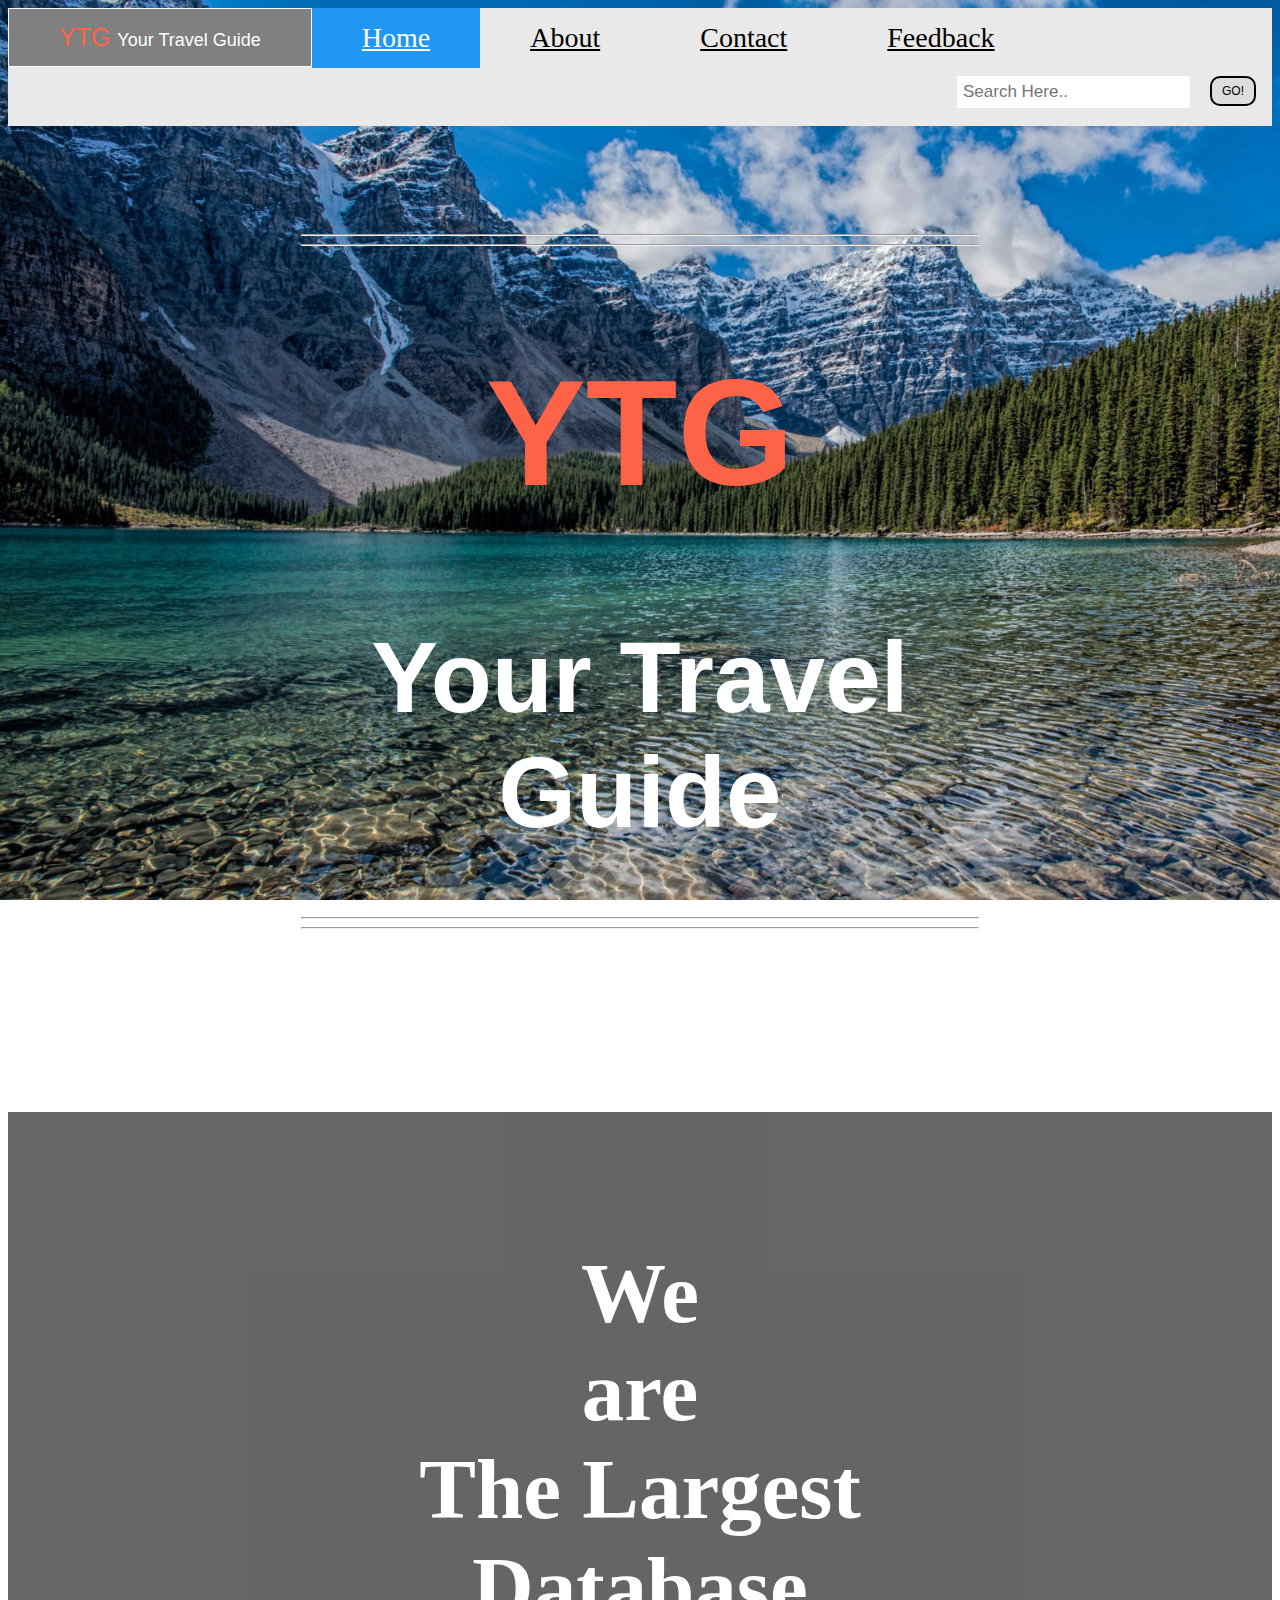
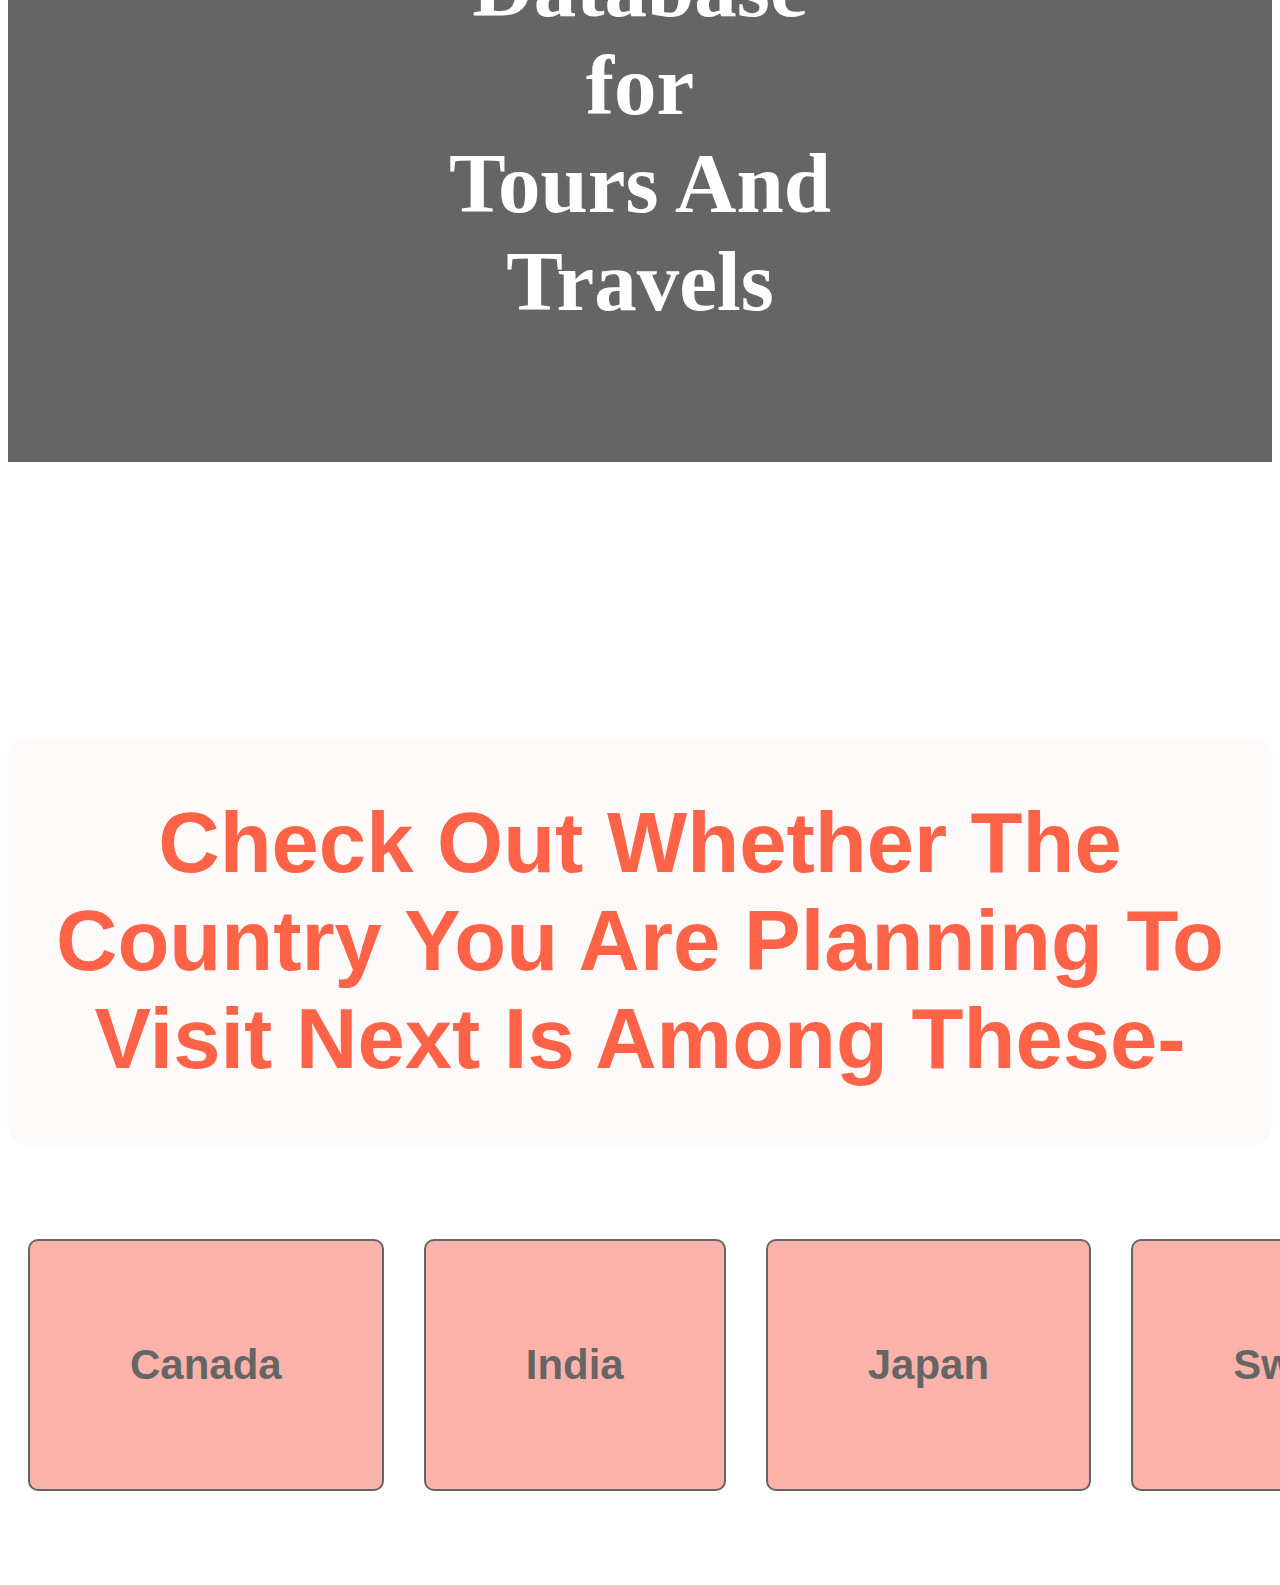
<file: index.html>
<!DOCTYPE html>
<html lang="en">
<html>

<head>
    <link rel="shortcut icon" type="image" href="ytg-favicon.ico">
    <title>YourTravelGuide - Home</title>
    <link rel="stylesheet" href="YourTravelGuide.css">

    <meta charset="UTF-8">
    <meta name="description" content="YourTravelGuide">
    <meta name="keywords" content="Canada,India,Japan,Switzerland">
    <meta name="author" content="Tanish Chauhan">
    <meta name="viewport" content="width=device-width, initial-scale=1.0">
    
    <style>
        body {
        background-image: url("mainpage-bg.png");
        background-attachment: fixed;
        background-size: cover;
        }
    </style>
</head>

<body>

    <div class="topnav">
        <a style="font-size: 25px; color: tomato; background-color: gray; border-style: solid; border-width: 1px; border-color: white;font-family: Impact, Haettenschweiler, 'Arial Narrow Bold', sans-serif;">YTG <span style="font-size: 18px; color: white;">Your Travel Guide</span></a>
        <a class="active" href="YourTravelGuide.html">Home</a>
        <a href="About.html">About</a>
        <a href="Contact.html">Contact</a>
        <a href="form1.html">Feedback</a>
        <div class="search-container">
            <form>
                <input type="text" placeholder="Search Here.." name="search">
                <button type="submit" style="font-size: 12px; color:black; font-family: 'Segoe UI', Tahoma, Geneva, Verdana, sans-serif;">GO!</button>
            </form>
        </div>
    </div>

    <div id="div1">
    <div id="text">
        <hr><hr>
        <h1 style="font-size: 150px; color: tomato;">YTG</h1>
        <h1 style="font-size: 100px; color: white;">Your Travel Guide</h1>
        <hr><hr>
    </div>
    </div>

    <div id="div2">
        <h1 style="font-size: 85px; color: white; text-align: center; font-family: fantasy;">We <br> are <br> The Largest Database <br> for <br> Tours And Travels</h1>
    </div>

    <div id="div4">
        <h1 style="font-size: 85px; color: tomato; text-align: center; font-family: Impact, Haettenschweiler, 'Arial Narrow Bold', sans-serif;">Check Out Whether The Country You Are Planning To Visit Next Is Among These-</h1>
    </div>

    <div id="div3">
        <button style="font-size: 42px; color:black; font-family: 'Segoe UI', Tahoma, Geneva, Verdana, sans-serif;" onclick="document.location='WelcomeToCanada.html'"><b>Canada</b></button>
        <button style="font-size: 42px; color:black; font-family: 'Segoe UI', Tahoma, Geneva, Verdana, sans-serif;" onclick="document.location='WelcomeToIndia.html'"><b>India</b></button>
        <button style="font-size: 42px; color:black; font-family: 'Segoe UI', Tahoma, Geneva, Verdana, sans-serif;" onclick="document.location='WelcomeToJapan.html'"><b>Japan</b></button>
        <button style="font-size: 42px; color:black; font-family: 'Segoe UI', Tahoma, Geneva, Verdana, sans-serif;" onclick="document.location='WelcomeToSwitzerland.html'"><b>Switzerland</b></button>
    </div>

</body>

</html>
</file>
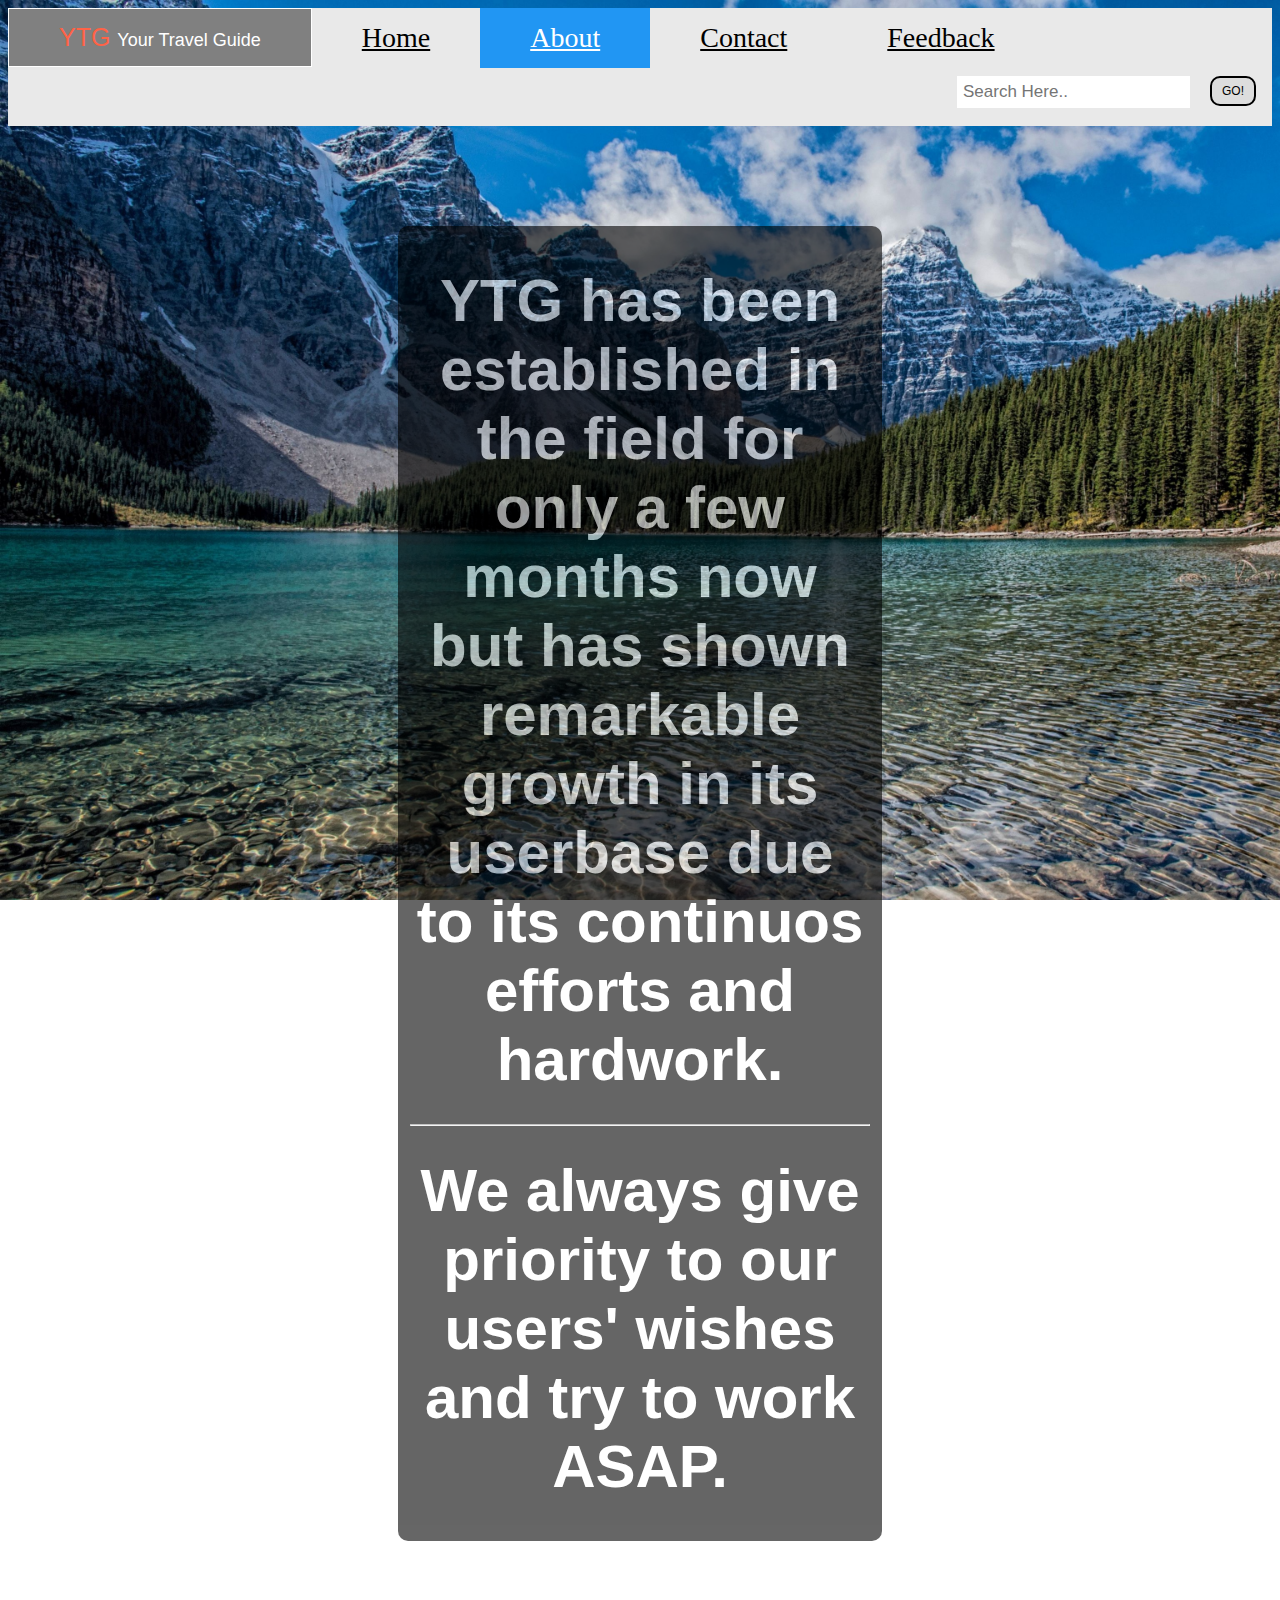
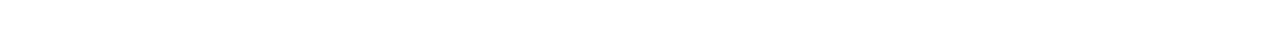
<file: About.html>
<!DOCTYPE html>
<html lang="en">
<html>

<head>
    <link rel="shortcut icon" type="image" href="ytg-favicon.ico">
    <title>YourTravelGuide - About</title>
    <link rel="stylesheet" href="YourTravelGuide.css">

    <meta charset="UTF-8">
    <meta name="description" content="About">
    <meta name="keywords" content="YourTravelGuide">
    <meta name="author" content="Tanish Chauhan">
    <meta name="viewport" content="width=device-width, initial-scale=1.0">
    
    <style>
        body {
        background-image: url("mainpage-bg.png");
        background-attachment: fixed;
        background-size: cover;
        }
    </style>
</head>

<body>

    <div class="topnav">
        <a style="font-size: 25px; color: tomato; background-color: gray; border-style: solid; border-width: 1px; border-color: white;font-family: Impact, Haettenschweiler, 'Arial Narrow Bold', sans-serif;">YTG <span style="font-size: 18px; color: white;">Your Travel Guide</span></a>
        <a class="topnav" href="YourTravelGuide.html">Home</a>
        <a class="active" href="About.html">About</a>
        <a href="Contact.html">Contact</a>
        <a href="form1.html">Feedback</a>
        <div class="search-container">
            <form>
                <input type="text" placeholder="Search Here.." name="search">
                <button type="submit" style="font-size: 12px; color:black; font-family: 'Segoe UI', Tahoma, Geneva, Verdana, sans-serif;">GO!</button>
            </form>
        </div>
    </div>

    <div id="div5">
        <div id="text">
            <h1 style="font-size: 60px; color: white;">YTG has been established in the field for only a few months now but has shown remarkable growth in its userbase due to its continuos efforts and hardwork. <hr> We always give priority to our users' wishes and try to work ASAP.</h1>
        </div>
    </div>

</body>

</html>
</file>
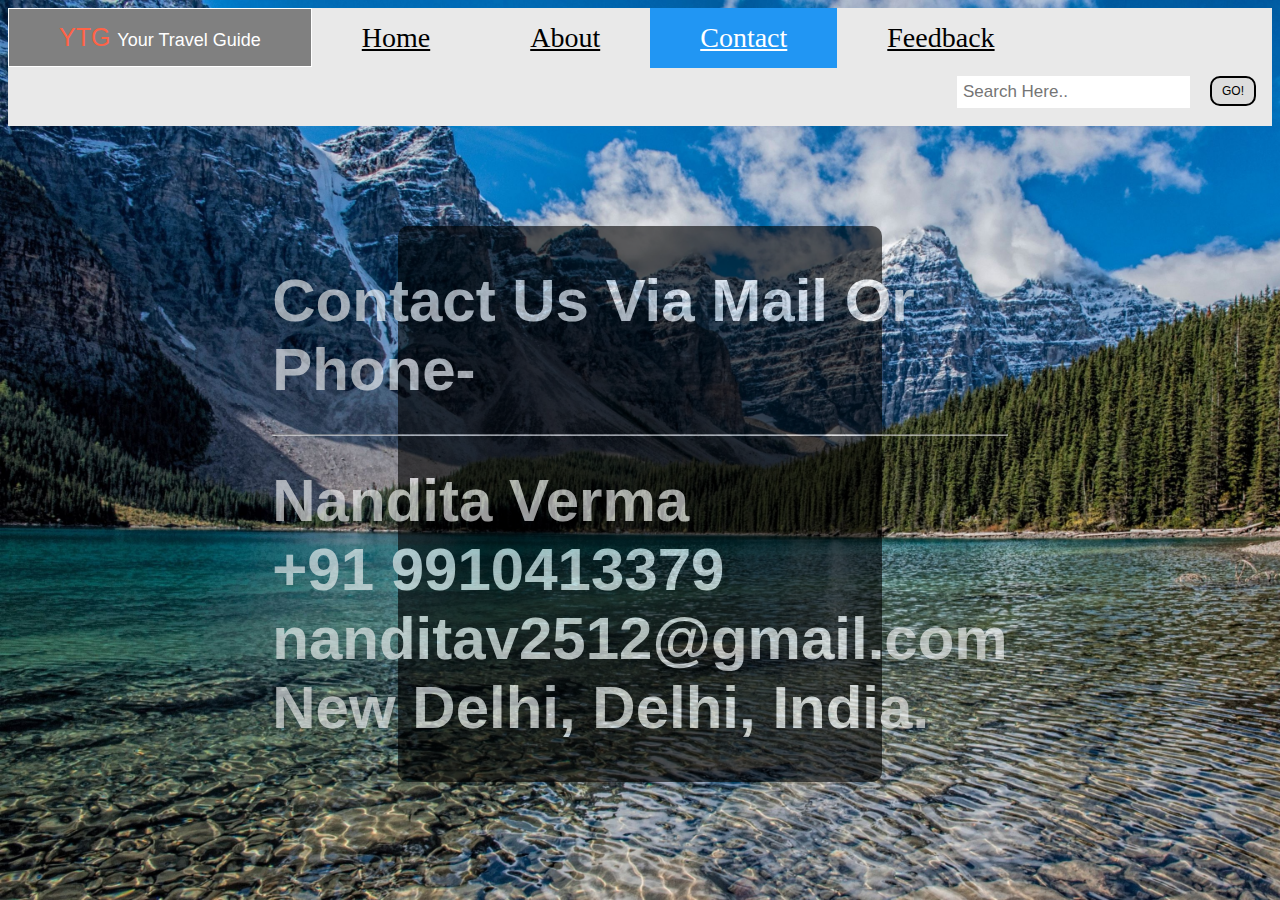
<file: Contact.html>
<!DOCTYPE html>
<html lang="en">
<html>

<head>
    <link rel="shortcut icon" type="image" href="ytg-favicon.ico">
    <title>YourTravelGuide - Contact</title>
    <link rel="stylesheet" href="YourTravelGuide.css">

    <meta charset="UTF-8">
    <meta name="description" content="Contact">
    <meta name="keywords" content="YourTravelGuide">
    <meta name="author" content="Nandita Verma">
    <meta name="viewport" content="width=device-width, initial-scale=1.0">
    
    <style>
        body {
        background-image: url("mainpage-bg.png");
        background-attachment: fixed;
        background-size: cover;
        }
    </style>
</head>

<body>

    <div class="topnav">
        <a style="font-size: 25px; color: tomato; background-color: gray; border-style: solid; border-width: 1px; border-color: white;font-family: Impact, Haettenschweiler, 'Arial Narrow Bold', sans-serif;">YTG <span style="font-size: 18px; color: white;">Your Travel Guide</span></a>
        <a href="YourTravelGuide.html">Home</a>
        <a href="About.html">About</a>
        <a class="active" href="Contact.html">Contact</a>
        <a href="form1.html">Feedback</a>
        <div class="search-container">
            <form>
                <input type="text" placeholder="Search Here.." name="search">
                <button type="submit" style="font-size: 12px; color:black; font-family: 'Segoe UI', Tahoma, Geneva, Verdana, sans-serif;">GO!</button>
            </form>
        </div>
    </div>
    
    <div id="div5">
        <h1 style="font-size: 60px; color: white;">Contact Us Via Mail Or Phone- <hr> Nandita Verma <br> +91 9910413379 <br> nanditav2512@gmail.com <br> New Delhi, Delhi, India.</h1>
    </div>

</body>

</html>
</file>
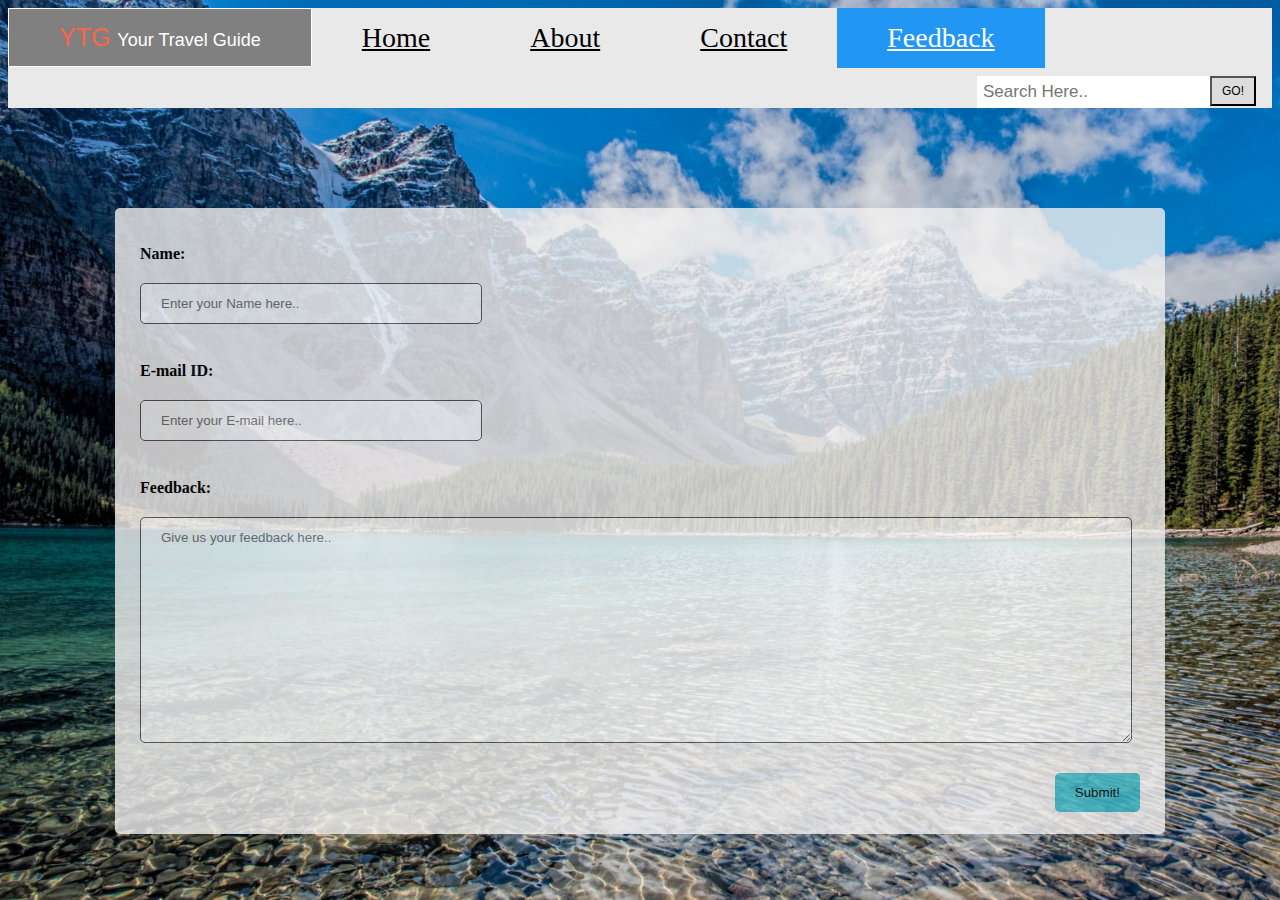
<file: form1.html>
<!DOCTYPE html>
<html lang="en">
<html>
    
<head>
    <link rel="shortcut icon" type="image" href="ytg-favicon.ico">
    <title>Feedback Form</title>
    <link rel="stylesheet" href="form.css">
    <meta name="viewport" content="width=device-width, initial-scale=1.0">

    <style>
        body {
        background-image: url("mainpage-bg.png");
        background-attachment: fixed;
        background-size: cover;
        }
    </style>
</head>

<body>

<script>
function validateform(){
    var name=document.myform.name.value;
    var email=document.myform.email.value;
    var feedback=document.myform.feedback.value;
    
    if (name==null || name==""){
        alert("Name cannot be blank.")
        return false;
    }

    if (email==null || email==""){
        alert("E-mail cannot be blank.")
        return false;
    }

    if (feedback==null || feedback==""){
        alert("Feedback cannot be blank.")
        return false;
    }
}
</script>

<div class="topnav">
    <a style="font-size: 25px; color: tomato; background-color: gray; border-style: solid; border-width: 1px; border-color: white;font-family: Impact, Haettenschweiler, 'Arial Narrow Bold', sans-serif;">YTG <span style="font-size: 18px; color: white;">Your Travel Guide</span></a>
    <a href="YourTravelGuide.html">Home</a>
    <a href="About.html">About</a>
    <a href="Contact.html">Contact</a>
    <a class="active" href="form1.html">Feedback</a>
    <div class="search-container">
        <form>
            <input type="text" placeholder="Search Here.." name="search">
            <button type="submit" style="font-size: 12px; color:black; font-family: 'Segoe UI', Tahoma, Geneva, Verdana, sans-serif;">GO!</button>
        </form>
    </div>
</div>

<div class="container">
    <form name="myform" action="thankyou.html" onsubmit="return validateform()">
        <label for="name"><b>Name:</b></label><br>
        <input type="text" id="name" name="name" placeholder="Enter your Name here.."><br><br>

        <label for="email"><b>E-mail ID:</b></label><br>
        <input type="email" id="email" name="email" placeholder="Enter your E-mail here.."><br><br>

        <label for="feedback"><b>Feedback:</b></label><br>
        <textarea id="feedback" name="feedback" placeholder="Give us your feedback here.." style="height:200px; width:950px; font-family: Arial, Helvetica, sans-serif;"></textarea><br><br>
      
        <input id="submit" type="submit" value="Submit!"><br><br>
    </form>
</div>

</html>
</file>
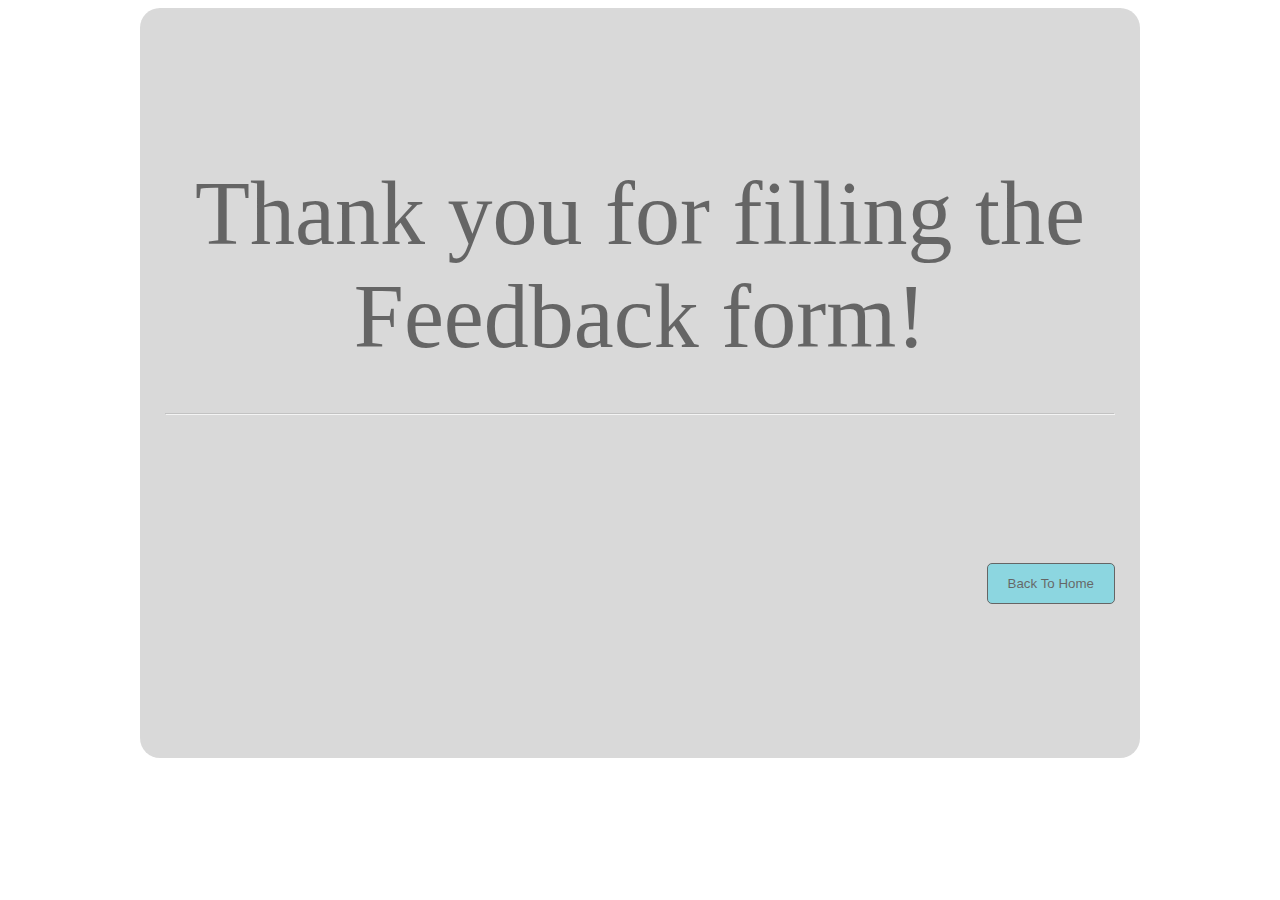
<file: thankyou.html>
<!DOCTYPE html>
<html lang="en">
<html>
<head>
    <link rel="shortcut icon" type="image" href="ytg-favicon.ico">
    <title>Thank you!</title>
    <link rel="stylesheet" href="mystyle.css">
</head>
<body>
    <div id="div9">
    <div id="text">
    Thank you for filling the Feedback form!
    <hr><br>
    <button onclick="document.location='YourTravelGuide.html'">Back To Home</button>
    </div>
    </div>
</body>
</html>
</file>
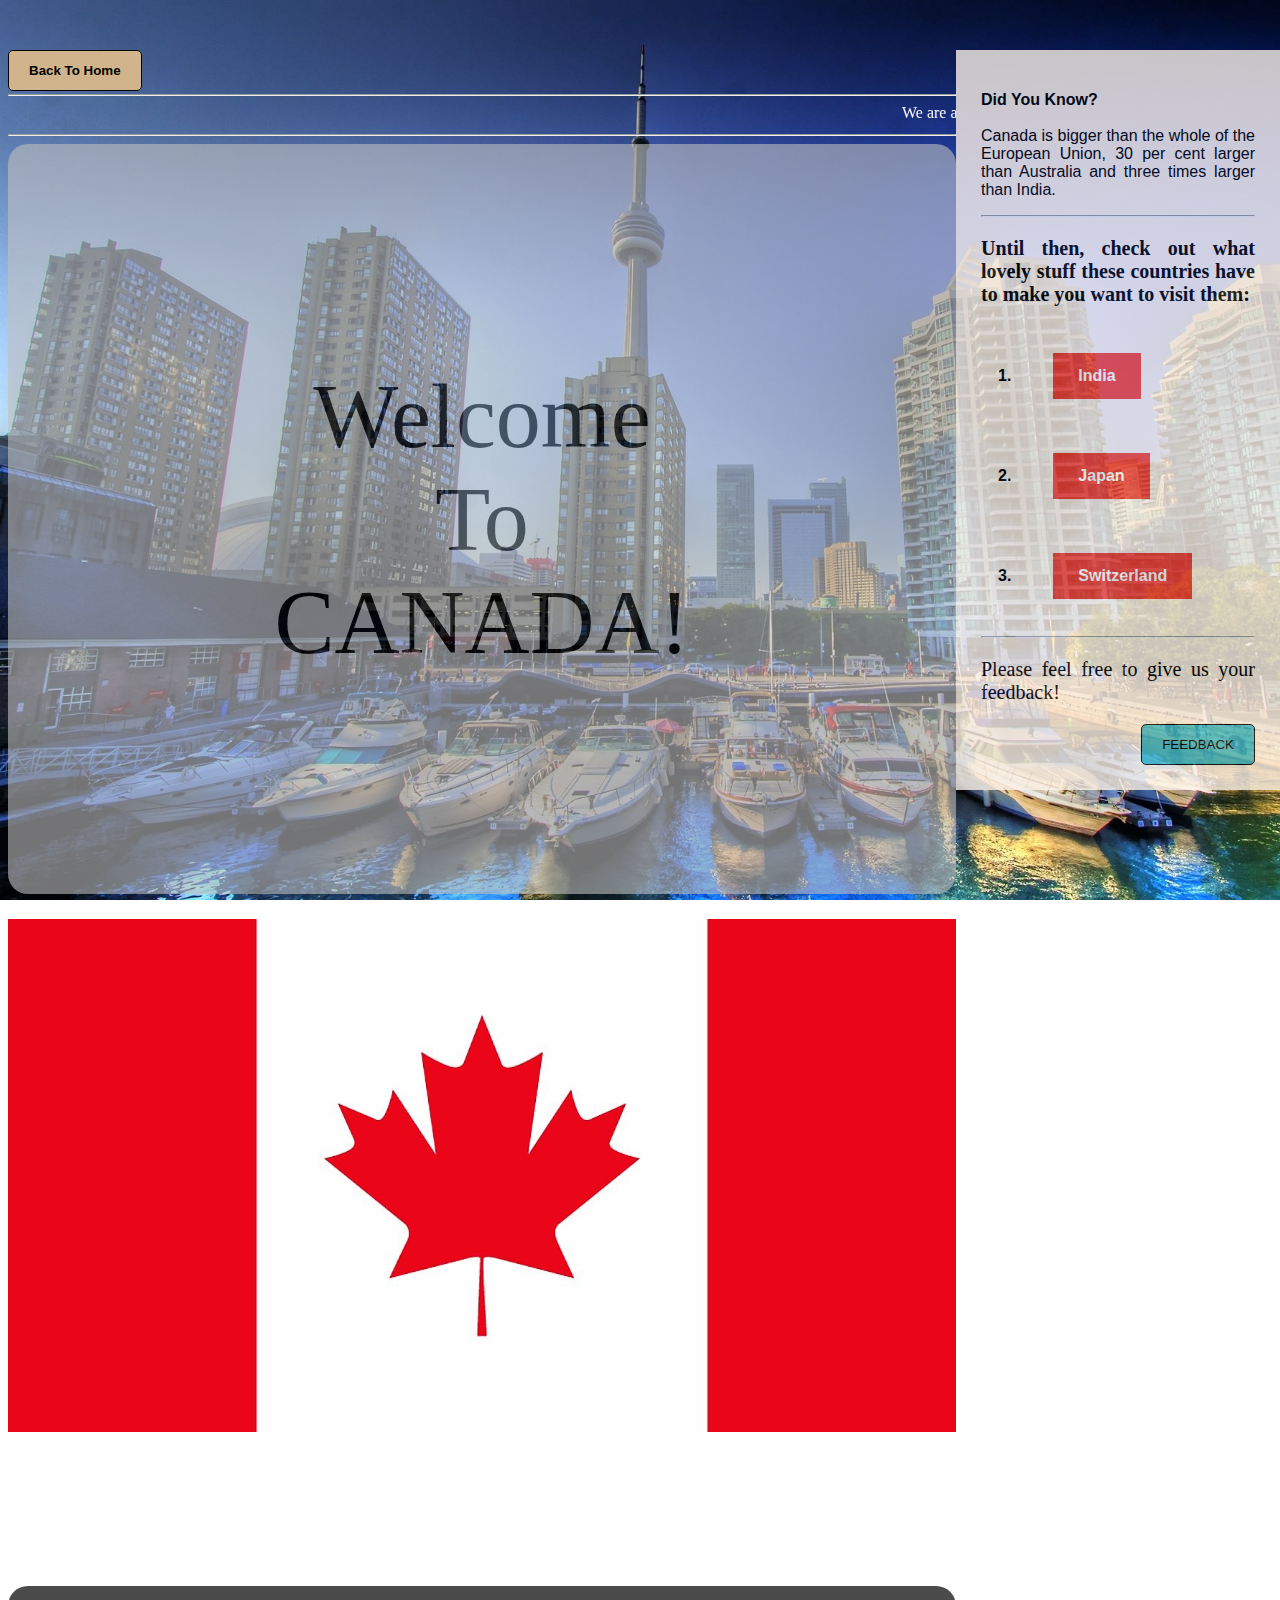
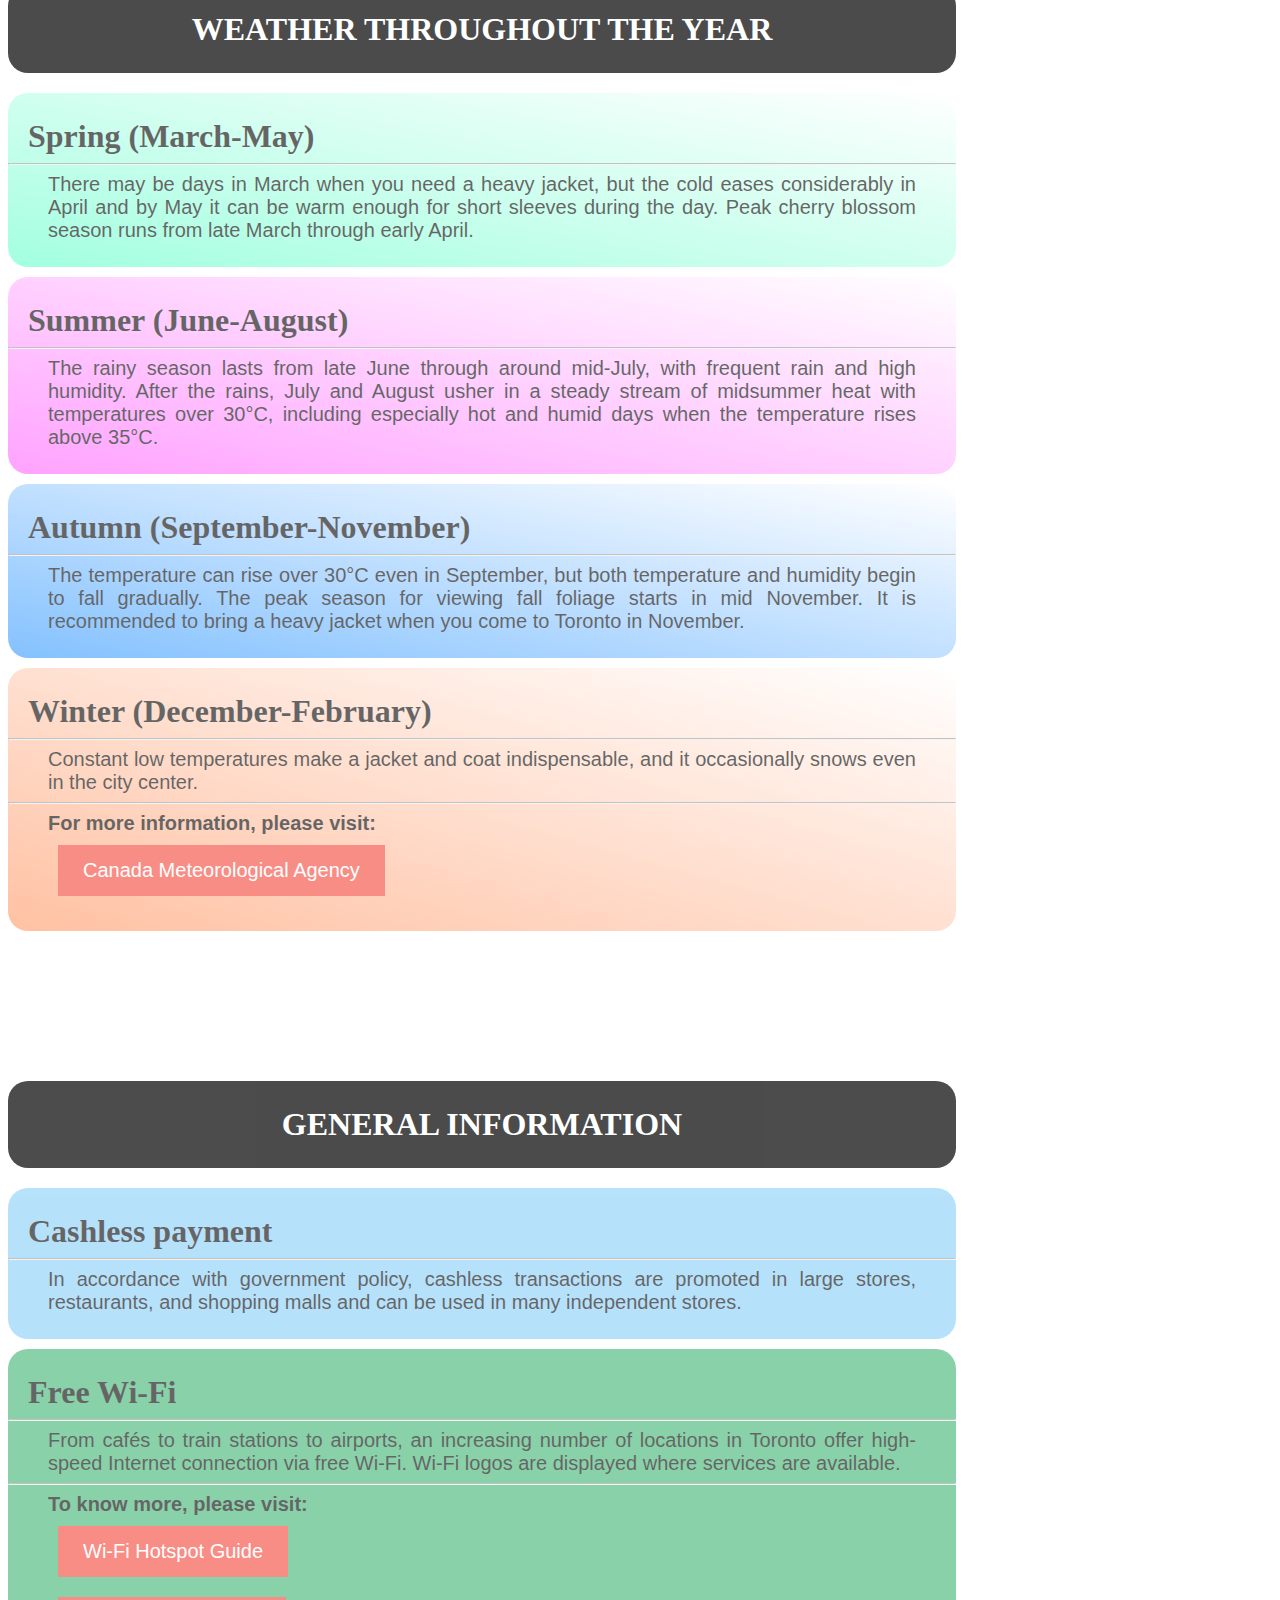
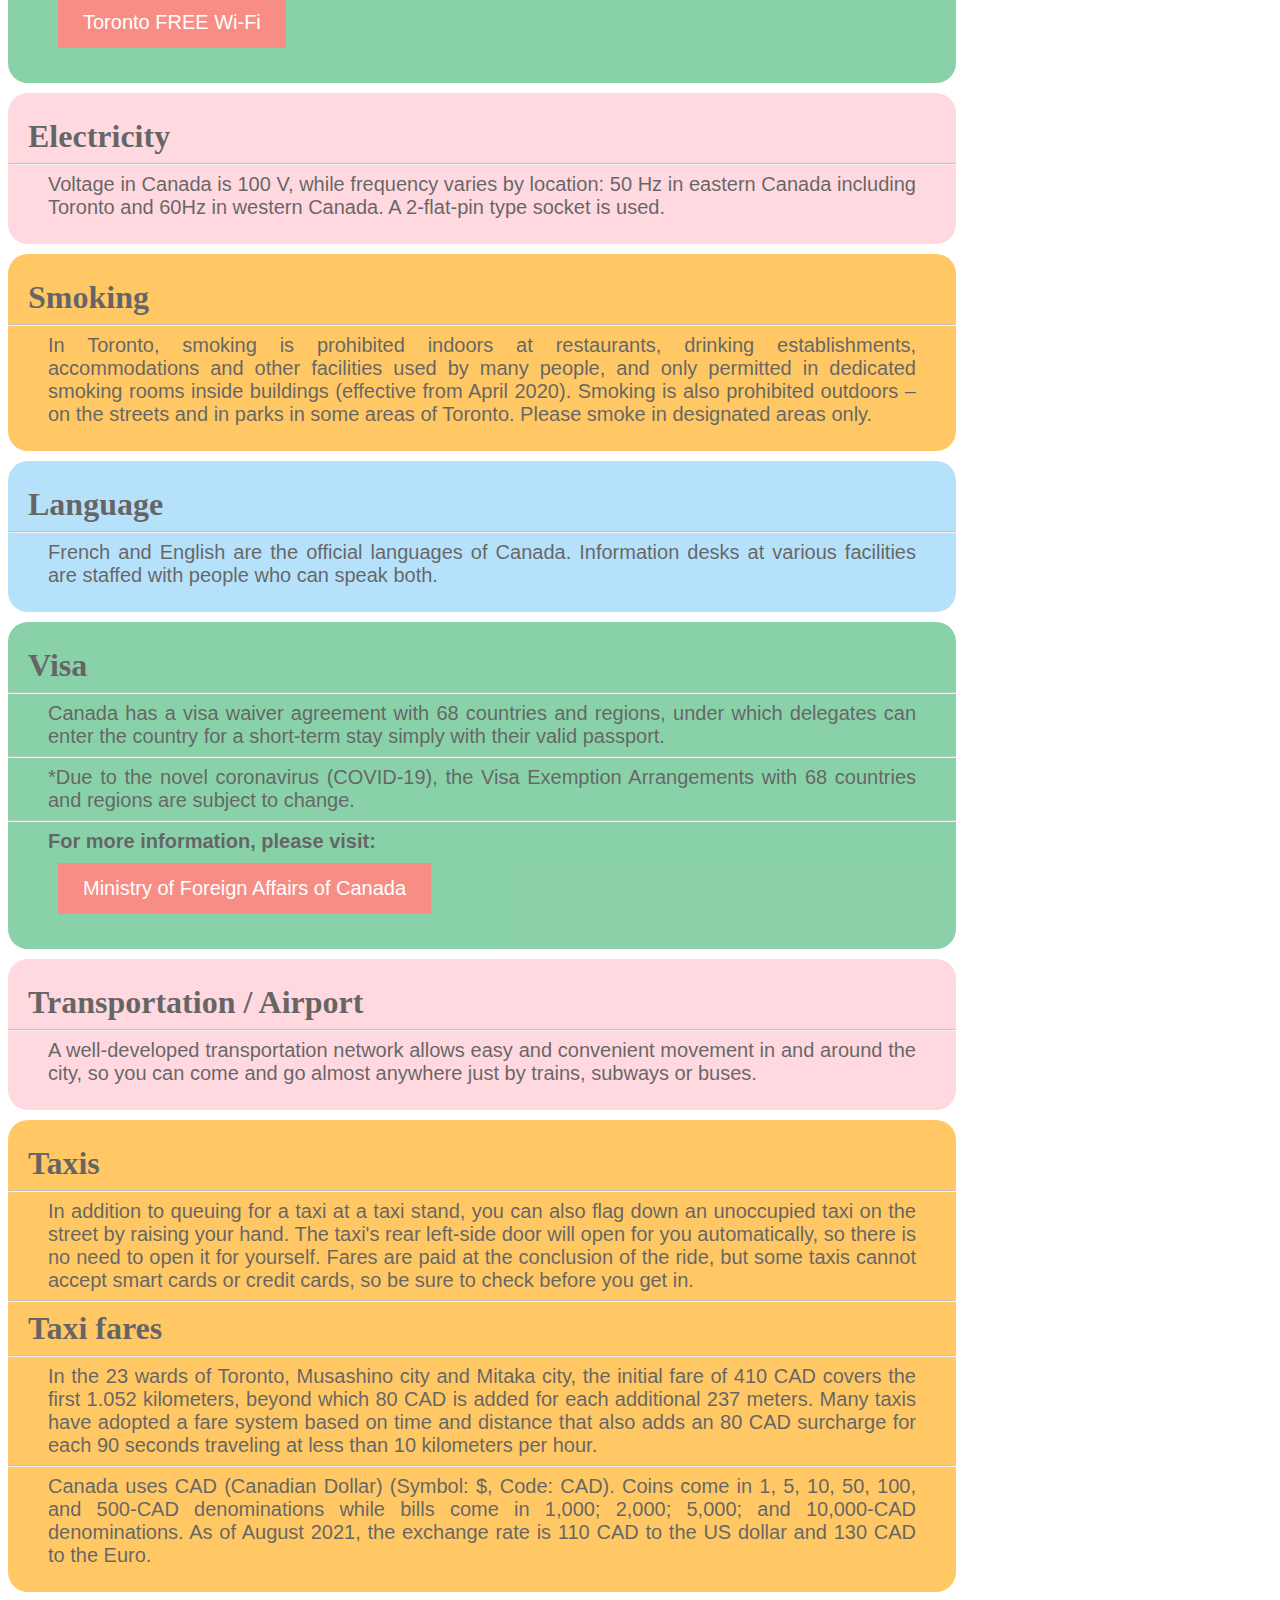
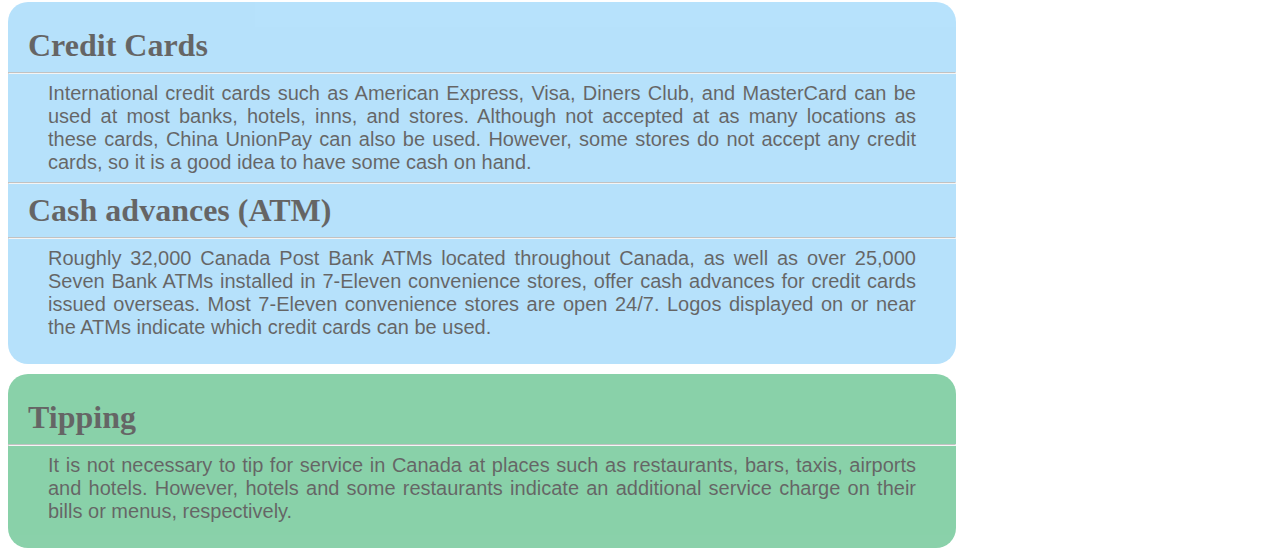
<file: WelcomeToCanada.html>
<!DOCTYPE html>
<html lang="en">
<html>

<head>
    <link rel="shortcut icon" type="image" href="ytg-favicon.ico">
    <title>Welcome To CANADA!</title>
    <link rel="stylesheet" href="mystyle.css">

    <meta charset="UTF-8">
    <meta name="description" content="Canada">
    <meta name="keywords" content="Canada,Toronto,Vancouver,Brampton,Calgary,Brooks,Cranbrook,Kimberley,Victoria,Winnipeg">
    <meta name="author" content="Tanish Chauhan">
    <meta name="viewport" content="width=device-width, initial-scale=1.0">
    
    <style>
        body {
        background-image: url("Canada-bg.png");
        background-attachment: fixed;
        background-size: cover;
        }
    </style>
</head>

<div class="container">
    
    <main>
    
    <button class="home-button" onclick="document.location='YourTravelGuide.html'"><b>Back To Home</b></button><br><br>
    
    <div class="sub_container">
    
    <hr>
    <marquee behavior="scroll" direction="left" onmousedown="this.stop();" onmouseup="this.start();" style="color:white">
    We are always working on bringing you the detailed information about more and more countries, it will be available soon!
    </marquee>
    <hr>

    <div id="div9">
    <div id="text">
    Welcome <br> To <br> CANADA!
    </div>
    </div>

    <div id="div10">
    <img src="Canada-flag.png" alt="The Official Flag of Canada." id="responsive">
    </div>

    <div id="general">
    <h1 id="headings">
    WEATHER THROUGHOUT THE YEAR
    </h1>
    </div>

    <div id="div5">
    <h1 id="headings">
    Spring (March-May)
    </h1>
    <hr>
    <p id="p1">
    There may be days in March when you need a heavy jacket, but the cold eases considerably in April and by May it can be warm enough for short sleeves during the day. Peak cherry blossom season runs from late March through early April.<br>
    </p>
    </div>

    <div id="div6">
    <h1 id="headings">
    Summer (June-August)
    </h1>
    <hr>
    <p id="p1">
    The rainy season lasts from late June through around mid-July, with frequent rain and high humidity. After the rains, July and August usher in a steady stream of midsummer heat with temperatures over 30°C, including especially hot and humid days when the temperature rises above 35°C.<br>
    </p>
    </div>

    <div id="div7">
    <h1 id="headings">
    Autumn (September-November)
    </h1>
    <hr>
    <p id="p1">
    The temperature can rise over 30°C even in September, but both temperature and humidity begin to fall gradually. The peak season for viewing fall foliage starts in mid November. It is recommended to bring a heavy jacket when you come to Toronto in November.<br>
    </p>
    </div>

    <div id="div8">
    <h1 id="headings">
    Winter (December-February)
    </h1>
    <hr>
    <p id="p1">
    Constant low temperatures make a jacket and coat indispensable, and it occasionally snows even in the city center.<br>
    </p>
    <hr>
    <p id="p1"><b> For more information, please visit:</b><br>
    <a href="https://weather.gc.ca/">Canada Meteorological Agency</a><br>
    </p>
    </div>

    <div id="general">
    <h1 id="headings">
    GENERAL INFORMATION
    </h1>
    </div>

    <div id="div1">
    <h1 id="headings">
    Cashless payment<br>
    </h1>
    <hr>
    <p id="p1">
    In accordance with government policy, cashless transactions are promoted in large stores, restaurants, and shopping malls and can be used in many independent stores.<br>
    </p>
    </div>

    <div id="div2">
    <h1 id="headings">
    Free Wi-Fi<br>
    </h1>
    <hr>
    <p id="p1">
    From cafés to train stations to airports, an increasing number of locations in Toronto offer high-speed Internet connection via free Wi-Fi. Wi-Fi logos are displayed where services are available.<br>
    </p>
    <hr>
    <p id="p1"><b> To know more, please visit:</b><br>
    <a href="https://www.torontopearson.com/en/while-you-are-here/free-wifi">Wi-Fi Hotspot Guide</a><br>
    </p>
    <p id="p1">
    <a href="https://www.toronto.ca/city-government/accountability-operations-customer-service/long-term-vision-plans-and-strategies/smart-cityto/internet-connectivity-connectto/">Toronto FREE Wi-Fi</a><br>
    </p>
    </div>

    <div id="div3">
    <h1 id="headings">
    Electricity<br>
    </h1>
    <hr>
    <p id="p1">
    Voltage in Canada is 100 V, while frequency varies by location: 50 Hz in eastern Canada including Toronto and 60Hz in western Canada. A 2-flat-pin type socket is used.<br>
    </p>
    </div>

    <div id="div4">
    <h1 id="headings">
    Smoking<br>
    </h1>
    <hr>
    <p id="p1">
    In Toronto, smoking is prohibited indoors at restaurants, drinking establishments, accommodations and other facilities used by many people, and only permitted in dedicated smoking rooms inside buildings (effective from April 2020). Smoking is also prohibited outdoors – on the streets and in parks in some areas of Toronto. Please smoke in designated areas only.<br>
    </p>
    </div>

    <div id="div1">
    <h1 id="headings">
    Language<br>
    </h1>
    <hr>
    <p id="p1">
    French and English are the official languages of Canada. Information desks at various facilities are staffed with people who can speak both.<br>
    </p>
    </div>

    <div id="div2">
    <h1 id="headings">
    Visa<br>
    </h1>
    <hr>
    <p id="p1">
    Canada has a visa waiver agreement with 68 countries and regions, under which delegates can enter the country for a short-term stay simply with their valid passport.<br>
    </p>
    <hr>
    <p id="p1">
    *Due to the novel coronavirus (COVID-19), the Visa Exemption Arrangements with 68 countries and regions are subject to change.<br>
    </p>
    <hr>
    <p id="p1"><b> For more information, please visit:</b><br>
    <a href="https://www.international.gc.ca/global-affairs-affaires-mondiales/home-accueil.aspx?lang=eng">Ministry of Foreign Affairs of Canada</a><br>
    </p>
    </div>

    <div id="div3">
    <h1 id="headings">
    Transportation / Airport<br>
    </h1>
    <hr>
    <p id="p1">
    A well-developed transportation network allows easy and convenient movement in and around the city, so you can come and go almost anywhere just by trains, subways or buses.<br>
    </p>
    </div>

    <div id="div4">
    <h1 id="headings">
    Taxis<br>
    </h1>
    <hr>
    <p id="p1">
    In addition to queuing for a taxi at a taxi stand, you can also flag down an unoccupied taxi on the street by raising your hand. The taxi's rear left-side door will open for you automatically, so there is no need to open it for yourself. Fares are paid at the conclusion of the ride, but some taxis cannot accept smart cards or credit cards, so be sure to check before you get in.<br>
    </p>
    <hr>
    <h1 id="headings">
    Taxi fares<br>
    </h1>
    <hr>
    <p id="p1">
    In the 23 wards of Toronto, Musashino city and Mitaka city, the initial fare of 410 CAD covers the first 1.052 kilometers, beyond which 80 CAD is added for each additional 237 meters. Many taxis have adopted a fare system based on time and distance that also adds an 80 CAD surcharge for each 90 seconds traveling at less than 10 kilometers per hour.<br>
    </p>
    <hr>
    <p id="p1">
    Canada uses CAD (Canadian Dollar) (Symbol: $, Code: CAD). Coins come in 1, 5, 10, 50, 100, and 500-CAD denominations while bills come in 1,000; 2,000; 5,000; and 10,000-CAD denominations. As of August 2021, the exchange rate is 110 CAD to the US dollar and 130 CAD to the Euro.<br>
    </p>
    </div>

    <div id="div1">
    <h1 id="headings">
    Credit Cards<br>
    </h1>
    <hr>
    <p id="p1">
    International credit cards such as American Express, Visa, Diners Club, and MasterCard can be used at most banks, hotels, inns, and stores. Although not accepted at as many locations as these cards, China UnionPay can also be used. However, some stores do not accept any credit cards, so it is a good idea to have some cash on hand.<br>
    </p>
    <hr>
    <h1 id="headings">
    Cash advances (ATM)<br>
    </h1>
    <hr>
    <p id="p1">
    Roughly 32,000 Canada Post Bank ATMs located throughout Canada, as well as over 25,000 Seven Bank ATMs installed in 7-Eleven convenience stores, offer cash advances for credit cards issued overseas. Most 7-Eleven convenience stores are open 24/7. Logos displayed on or near the ATMs indicate which credit cards can be used.<br>
    </p>
    </div>

    <div id="div2">
    <h1 id="headings">
    Tipping<br>
    </h1>
    <hr>
    <p id="p1">
    It is not necessary to tip for service in Canada at places such as restaurants, bars, taxis, airports and hotels. However, hotels and some restaurants indicate an additional service charge on their bills or menus, respectively.<br>
    </p>
    </div>

    </div>

    </main>

    <sidebar>

    <div id="div11">
    <p style="font-size:16px;font-family: 'Segoe UI', Tahoma, Geneva, Verdana, sans-serif;"><b>Did You Know?</b><br><br> Canada is bigger than the whole of the European Union, 30 per cent larger than Australia and three times larger than India.</p>
    <hr>

    <p style="font-size:20px;"><b>Until then, check out what lovely stuff these countries have to make you want to visit them:</b></p>
    <table style="font-family: 'Segoe UI', Tahoma, Geneva, Verdana, sans-serif;">
        <tr>
        <td><b>1.</b></td>
        <td><a href="WelcomeToIndia.html"><b>India</b></a></td>
        <tr>

        <tr>
        <td><b>2.</b></td>
        <td><a href="WelcomeToJapan.html"><b>Japan</b></a></td>
        <tr>

        <tr>
        <td><b>3.</b></td>
        <td><a href="WelcomeToSwitzerland.html"><b>Switzerland</b></a></td>
        <tr>
    </table>
    <hr>

    <p style="font-size:20px;">Please feel free to give us your feedback!</p>
    <button onclick="document.location='form1.html'">FEEDBACK</button>
    </div>

    </sidebar>

</div>

</body>

</html>
</file>
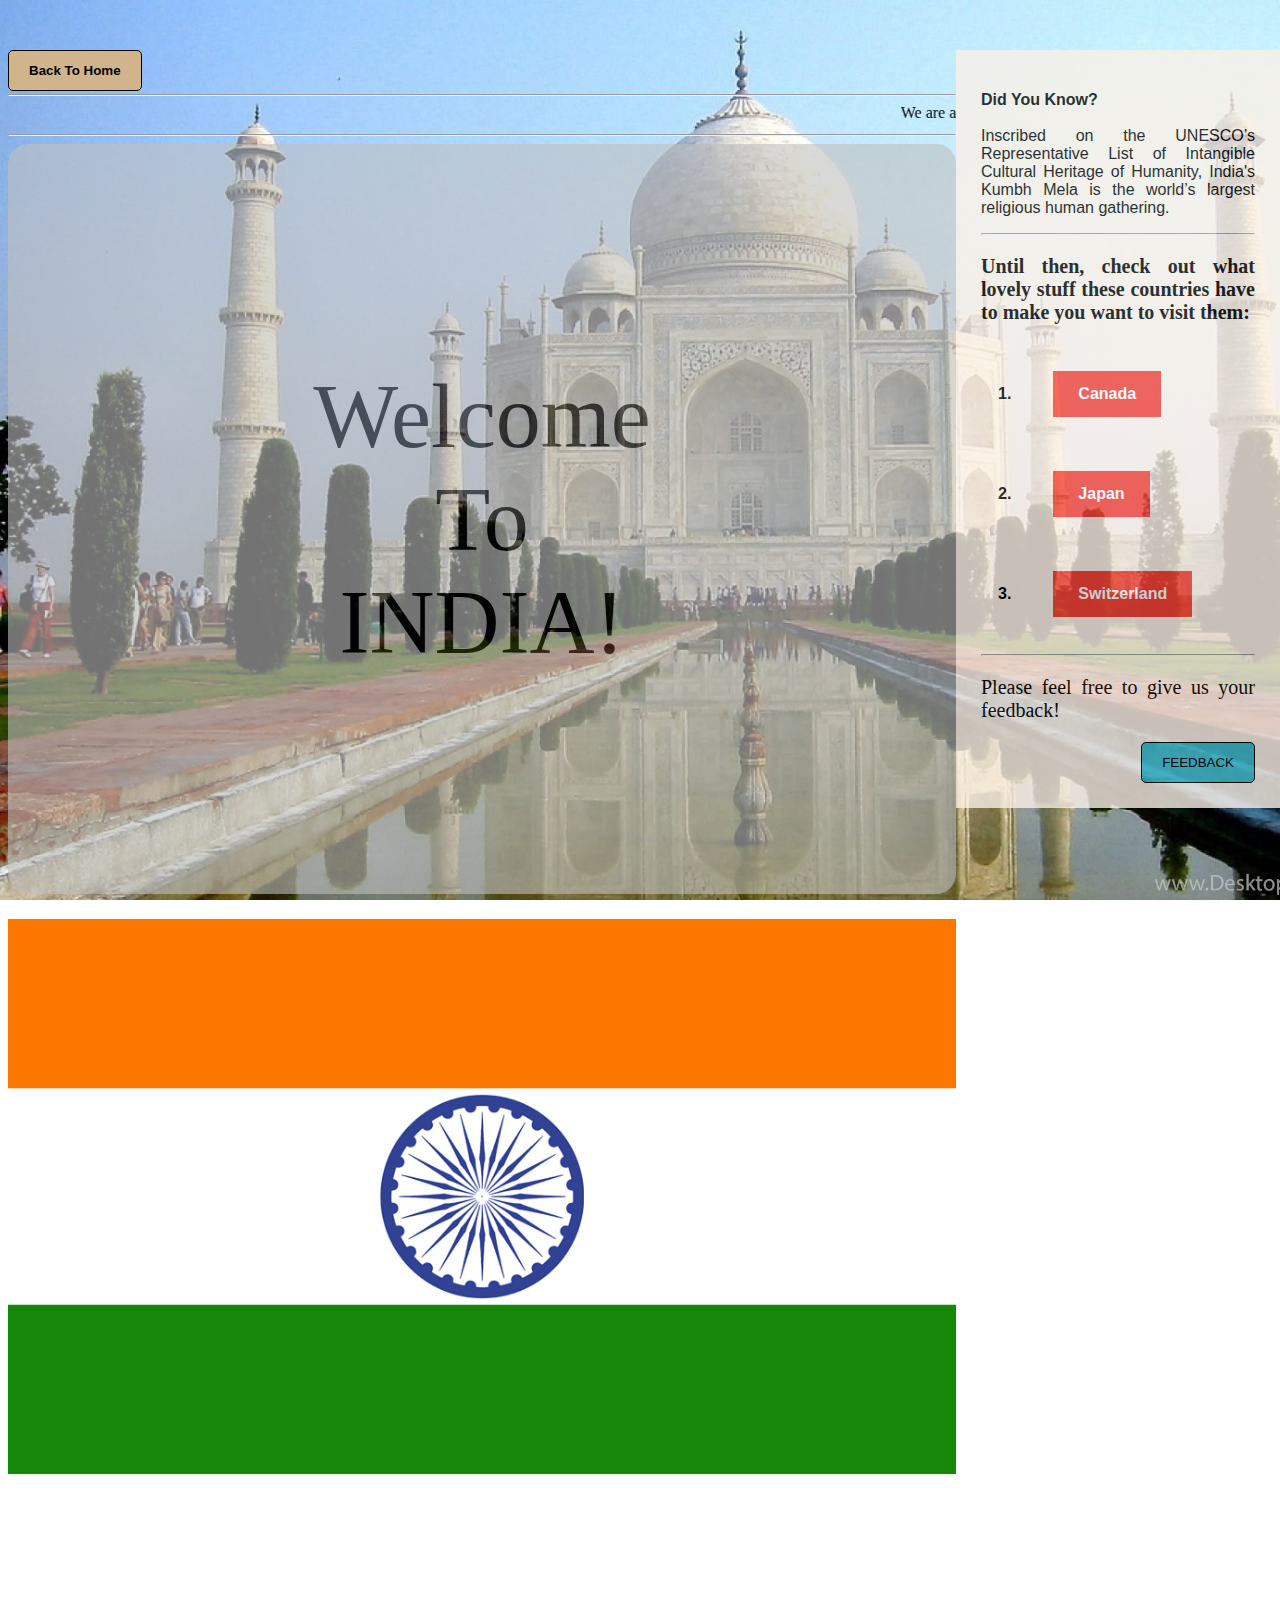
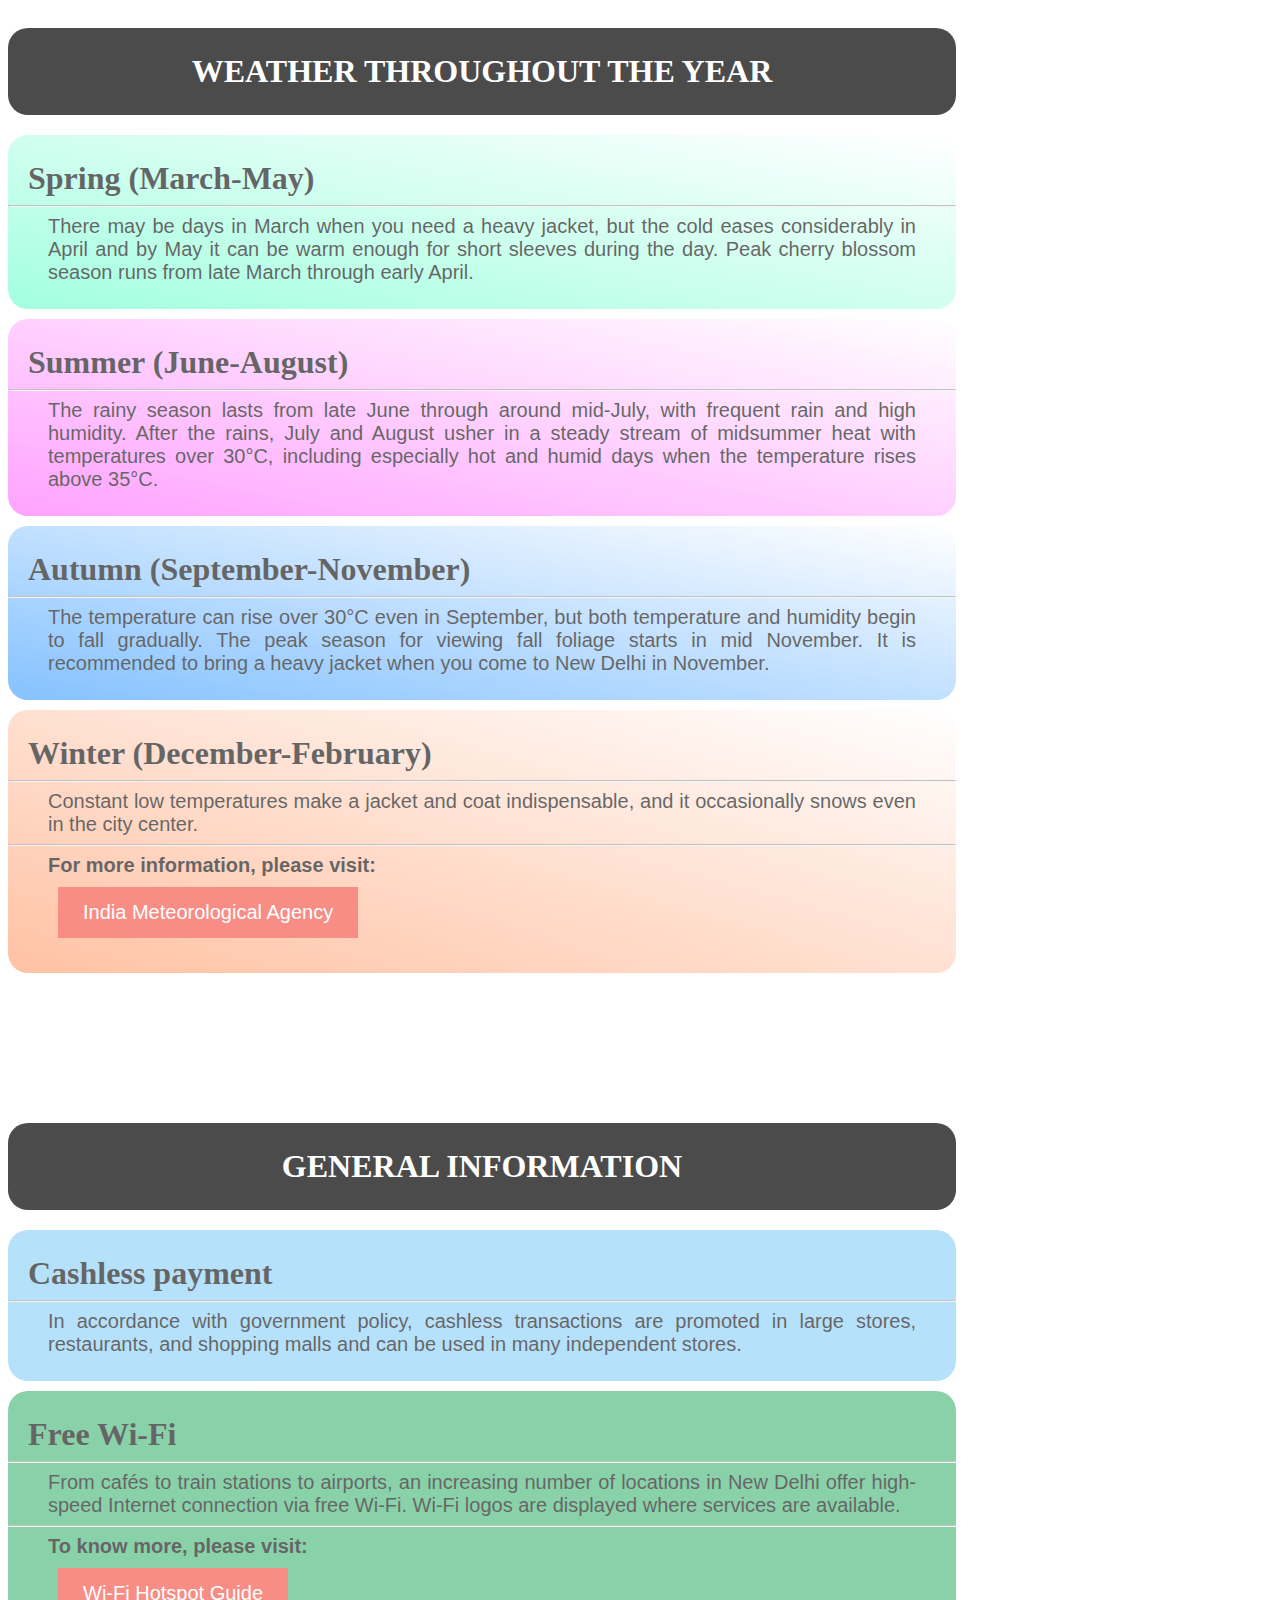
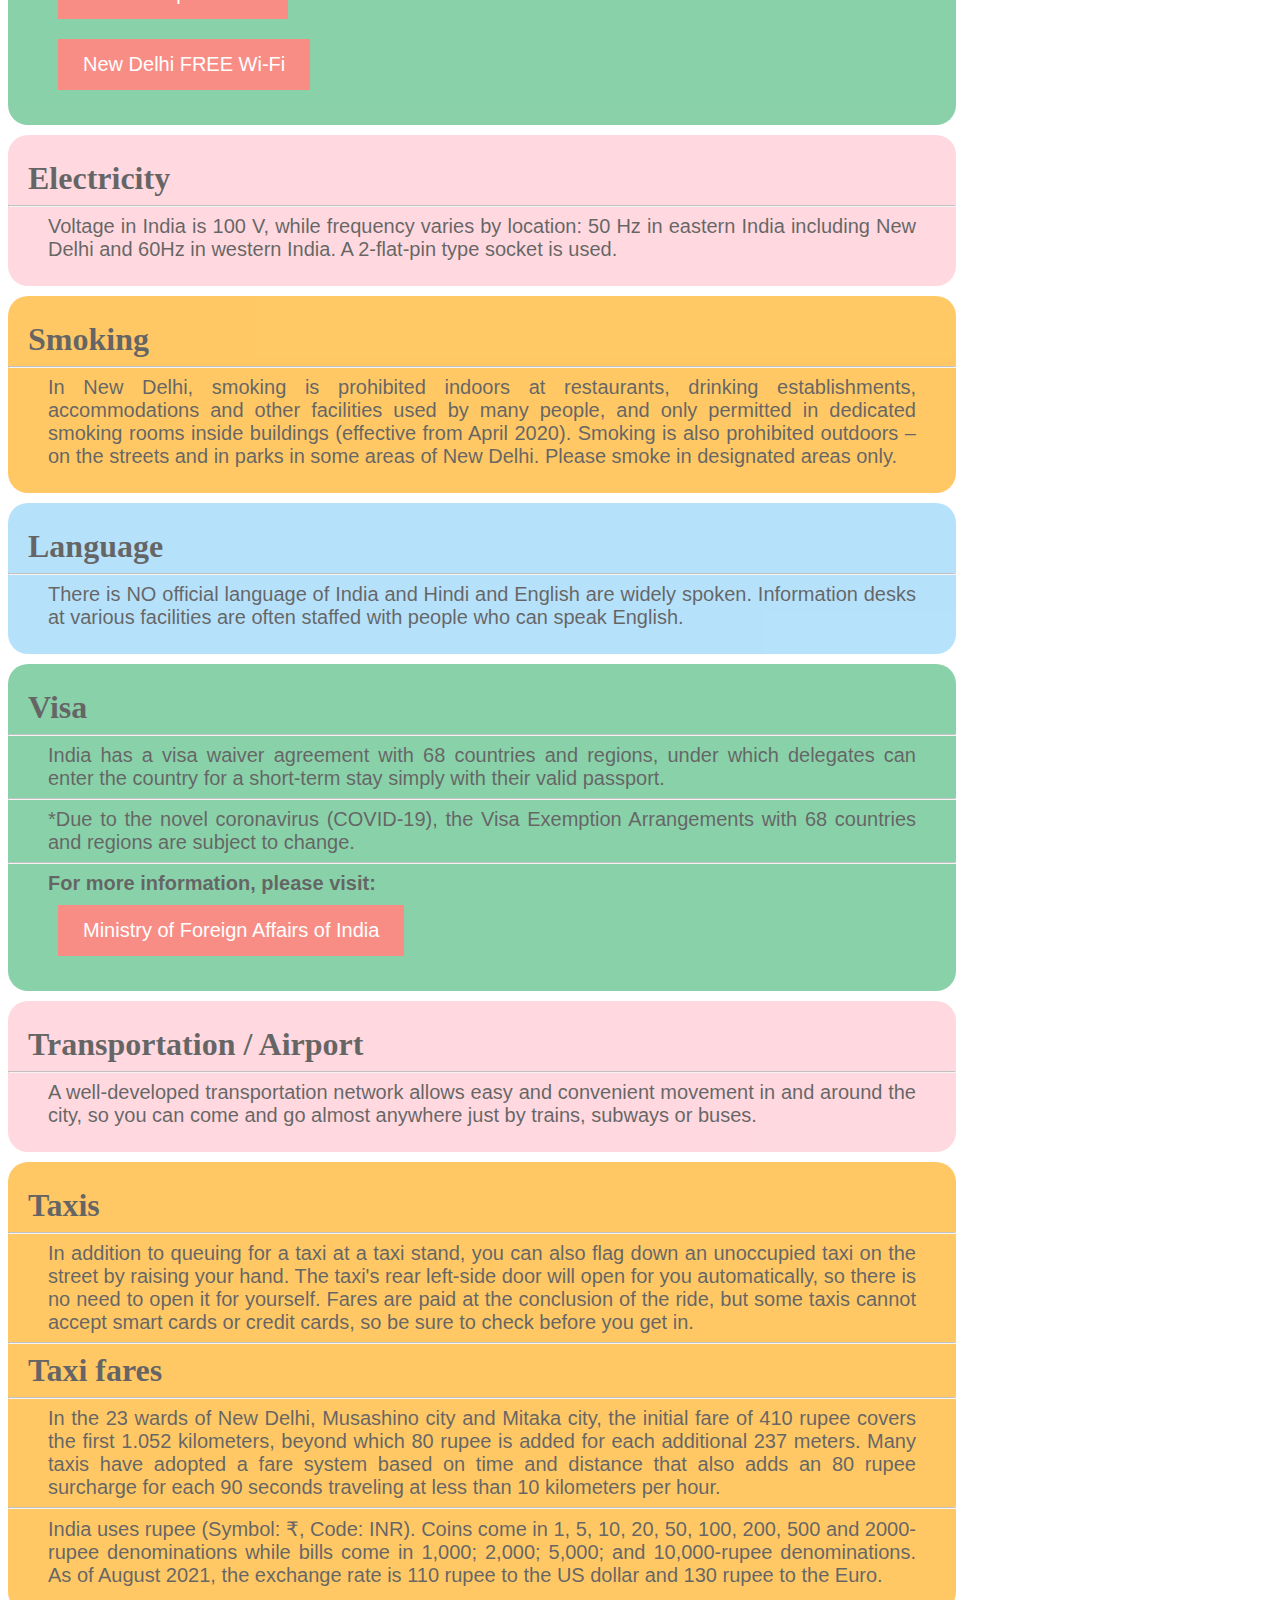
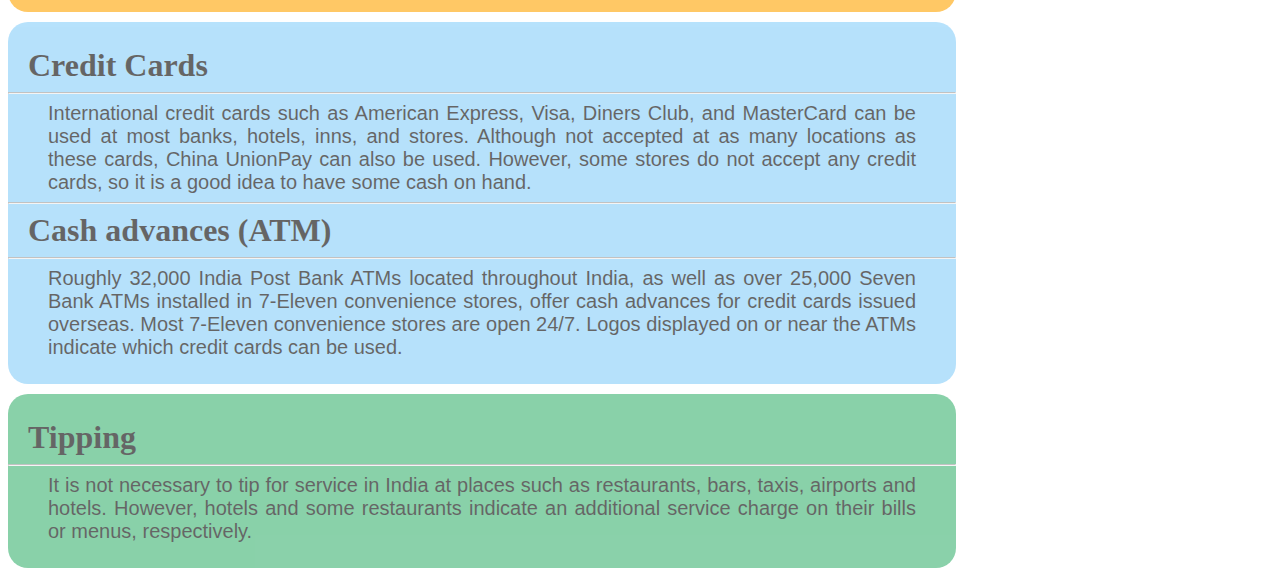
<file: WelcomeToIndia.html>
<!DOCTYPE html>
<html lang="en">
<html>

<head>
    <link rel="shortcut icon" type="image" href="ytg-favicon.ico">
    <title>Welcome To INDIA!</title>
    <link rel="stylesheet" href="mystyle.css">

    <meta charset="UTF-8">
    <meta name="description" content="India">
    <meta name="keywords" content="India,New Delhi,Uttar Pradesh,Haryana,Punjab,Kerela,Tamil Nadu,Orissa,West Bengal,Mizoram">
    <meta name="author" content="Tanish Chauhan">
    <meta name="viewport" content="width=device-width, initial-scale=1.0">
    
    <style>
        body {
        background-image: url("India-bg.png");
        background-attachment: fixed;
        background-size: cover;
        }
    </style>
</head>

<div class="container">
    
    <main>

    <button class="home-button" onclick="document.location='YourTravelGuide.html'"><b>Back To Home</b></button><br><br>

    <div class="sub_container">
    
    <hr>
    <marquee behavior="scroll" direction="left" onmousedown="this.stop();" onmouseup="this.start();">
    We are always working on bringing you the detailed information about more and more countries, it will be available soon!
    </marquee>
    <hr>

    <div id="div9">
    <div id="text">
    Welcome <br> To <br> INDIA!
    </div>
    </div>

    <div id="div10">
    <img src="India-flag.png" alt="The Official Flag of India." id="responsive">
    </div>

    <div id="general">
    <h1 id="headings">
    WEATHER THROUGHOUT THE YEAR
    </h1>
    </div>

    <div id="div5">
    <h1 id="headings">
    Spring (March-May)
    </h1>
    <hr>
    <p id="p1">
    There may be days in March when you need a heavy jacket, but the cold eases considerably in April and by May it can be warm enough for short sleeves during the day. Peak cherry blossom season runs from late March through early April.<br>
    </p>
    </div>

    <div id="div6">
    <h1 id="headings">
    Summer (June-August)
    </h1>
    <hr>
    <p id="p1">
    The rainy season lasts from late June through around mid-July, with frequent rain and high humidity. After the rains, July and August usher in a steady stream of midsummer heat with temperatures over 30°C, including especially hot and humid days when the temperature rises above 35°C.<br>
    </p>
    </div>

    <div id="div7">
    <h1 id="headings">
    Autumn (September-November)
    </h1>
    <hr>
    <p id="p1">
    The temperature can rise over 30°C even in September, but both temperature and humidity begin to fall gradually. The peak season for viewing fall foliage starts in mid November. It is recommended to bring a heavy jacket when you come to New Delhi in November.<br>
    </p>
    </div>

    <div id="div8">
    <h1 id="headings">
    Winter (December-February)
    </h1>
    <hr>
    <p id="p1">
    Constant low temperatures make a jacket and coat indispensable, and it occasionally snows even in the city center.<br>
    </p>
    <hr>
    <p id="p1"><b> For more information, please visit:</b><br>
    <a href="https://mausam.imd.gov.in/">India Meteorological Agency</a><br>
    </p>
    </div>

    <div id="general">
    <h1 id="headings">
    GENERAL INFORMATION
    </h1>
    </div>

    <div id="div1">
    <h1 id="headings">
    Cashless payment<br>
    </h1>
    <hr>
    <p id="p1">
    In accordance with government policy, cashless transactions are promoted in large stores, restaurants, and shopping malls and can be used in many independent stores.<br>
    </p>
    </div>

    <div id="div2">
    <h1 id="headings">
    Free Wi-Fi<br>
    </h1>
    <hr>
    <p id="p1">
    From cafés to train stations to airports, an increasing number of locations in New Delhi offer high-speed Internet connection via free Wi-Fi. Wi-Fi logos are displayed where services are available.<br>
    </p>
    <hr>
    <p id="p1"><b> To know more, please visit:</b><br>
    <a href="https://www.newdelhiairport.in/airport-guides/wifi-at-airport">Wi-Fi Hotspot Guide</a><br>
    </p>
    <p id="p1">
    <a href="https://www.wifimap.io/1500-new-delhi-free-wifi/map">New Delhi FREE Wi-Fi</a><br>
    </p>
    </div>

    <div id="div3">
    <h1 id="headings">
    Electricity<br>
    </h1>
    <hr>
    <p id="p1">
    Voltage in India is 100 V, while frequency varies by location: 50 Hz in eastern India including New Delhi and 60Hz in western India. A 2-flat-pin type socket is used.<br>
    </p>
    </div>

    <div id="div4">
    <h1 id="headings">
    Smoking<br>
    </h1>
    <hr>
    <p id="p1">
    In New Delhi, smoking is prohibited indoors at restaurants, drinking establishments, accommodations and other facilities used by many people, and only permitted in dedicated smoking rooms inside buildings (effective from April 2020). Smoking is also prohibited outdoors – on the streets and in parks in some areas of New Delhi. Please smoke in designated areas only.<br>
    </p>
    </div>

    <div id="div1">
    <h1 id="headings">
    Language<br>
    </h1>
    <hr>
    <p id="p1">
    There is NO official language of India and Hindi and English are widely spoken. Information desks at various facilities are often staffed with people who can speak English.<br>
    </p>
    </div>

    <div id="div2">
    <h1 id="headings">
    Visa<br>
    </h1>
    <hr>
    <p id="p1">
    India has a visa waiver agreement with 68 countries and regions, under which delegates can enter the country for a short-term stay simply with their valid passport.<br>
    </p>
    <hr>
    <p id="p1">
    *Due to the novel coronavirus (COVID-19), the Visa Exemption Arrangements with 68 countries and regions are subject to change.<br>
    </p>
    <hr>
    <p id="p1"><b> For more information, please visit:</b><br>
    <a href="https://mea.gov.in/cpv.htm">Ministry of Foreign Affairs of India</a><br>
    </p>
    </div>

    <div id="div3">
    <h1 id="headings">
    Transportation / Airport<br>
    </h1>
    <hr>
    <p id="p1">
    A well-developed transportation network allows easy and convenient movement in and around the city, so you can come and go almost anywhere just by trains, subways or buses.<br>
    </p>
    </div>

    <div id="div4">
    <h1 id="headings">
    Taxis<br>
    </h1>
    <hr>
    <p id="p1">
    In addition to queuing for a taxi at a taxi stand, you can also flag down an unoccupied taxi on the street by raising your hand. The taxi's rear left-side door will open for you automatically, so there is no need to open it for yourself. Fares are paid at the conclusion of the ride, but some taxis cannot accept smart cards or credit cards, so be sure to check before you get in.<br>
    </p>
    <hr>
    <h1 id="headings">
    Taxi fares<br>
    </h1>
    <hr>
    <p id="p1">
    In the 23 wards of New Delhi, Musashino city and Mitaka city, the initial fare of 410 rupee covers the first 1.052 kilometers, beyond which 80 rupee is added for each additional 237 meters. Many taxis have adopted a fare system based on time and distance that also adds an 80 rupee surcharge for each 90 seconds traveling at less than 10 kilometers per hour.<br>
    </p>
    <hr>
    <p id="p1">
    India uses rupee (Symbol: ₹, Code: INR). Coins come in 1, 5, 10, 20, 50, 100, 200, 500 and 2000-rupee denominations while bills come in 1,000; 2,000; 5,000; and 10,000-rupee denominations. As of August 2021, the exchange rate is 110 rupee to the US dollar and 130 rupee to the Euro.<br>
    </p>
    </div>

    <div id="div1">
    <h1 id="headings">
    Credit Cards<br>
    </h1>
    <hr>
    <p id="p1">
    International credit cards such as American Express, Visa, Diners Club, and MasterCard can be used at most banks, hotels, inns, and stores. Although not accepted at as many locations as these cards, China UnionPay can also be used. However, some stores do not accept any credit cards, so it is a good idea to have some cash on hand.<br>
    </p>
    <hr>
    <h1 id="headings">
    Cash advances (ATM)<br>
    </h1>
    <hr>
    <p id="p1">
    Roughly 32,000 India Post Bank ATMs located throughout India, as well as over 25,000 Seven Bank ATMs installed in 7-Eleven convenience stores, offer cash advances for credit cards issued overseas. Most 7-Eleven convenience stores are open 24/7. Logos displayed on or near the ATMs indicate which credit cards can be used.<br>
    </p>
    </div>

    <div id="div2">
    <h1 id="headings">
    Tipping<br>
    </h1>
    <hr>
    <p id="p1">
    It is not necessary to tip for service in India at places such as restaurants, bars, taxis, airports and hotels. However, hotels and some restaurants indicate an additional service charge on their bills or menus, respectively.<br>
    </p>
    </div>

    </div>

    </main>

    <sidebar>

    <div id="div11">
    <p style="font-size:16px;font-family: 'Segoe UI', Tahoma, Geneva, Verdana, sans-serif;"><b>Did You Know?</b><br><br> Inscribed on the UNESCO’s Representative List of Intangible Cultural Heritage of Humanity, India's Kumbh Mela is the world’s largest religious human gathering.</p>
    <hr>

    <p style="font-size:20px;"><b>Until then, check out what lovely stuff these countries have to make you want to visit them:</b></p>
    <table style="font-family: 'Segoe UI', Tahoma, Geneva, Verdana, sans-serif;">
        <tr>
        <td><b>1.</b></td>
        <td><a href="WelcomeToCanada.html"><b>Canada</b></a></td>
        <tr>

        <tr>
        <td><b>2.</b></td>
        <td><a href="WelcomeToJapan.html"><b>Japan</b></a></td>
        <tr>

        <tr>
        <td><b>3.</b></td>
        <td><a href="WelcomeToSwitzerland.html"><b>Switzerland</b></a></td>
        <tr>
    </table>
    <hr>

    <p style="font-size:20px;">Please feel free to give us your feedback!</p>
    <button onclick="document.location='form1.html'">FEEDBACK</button>
    </div>

    </sidebar>

</div>

</body>

</html>
</file>
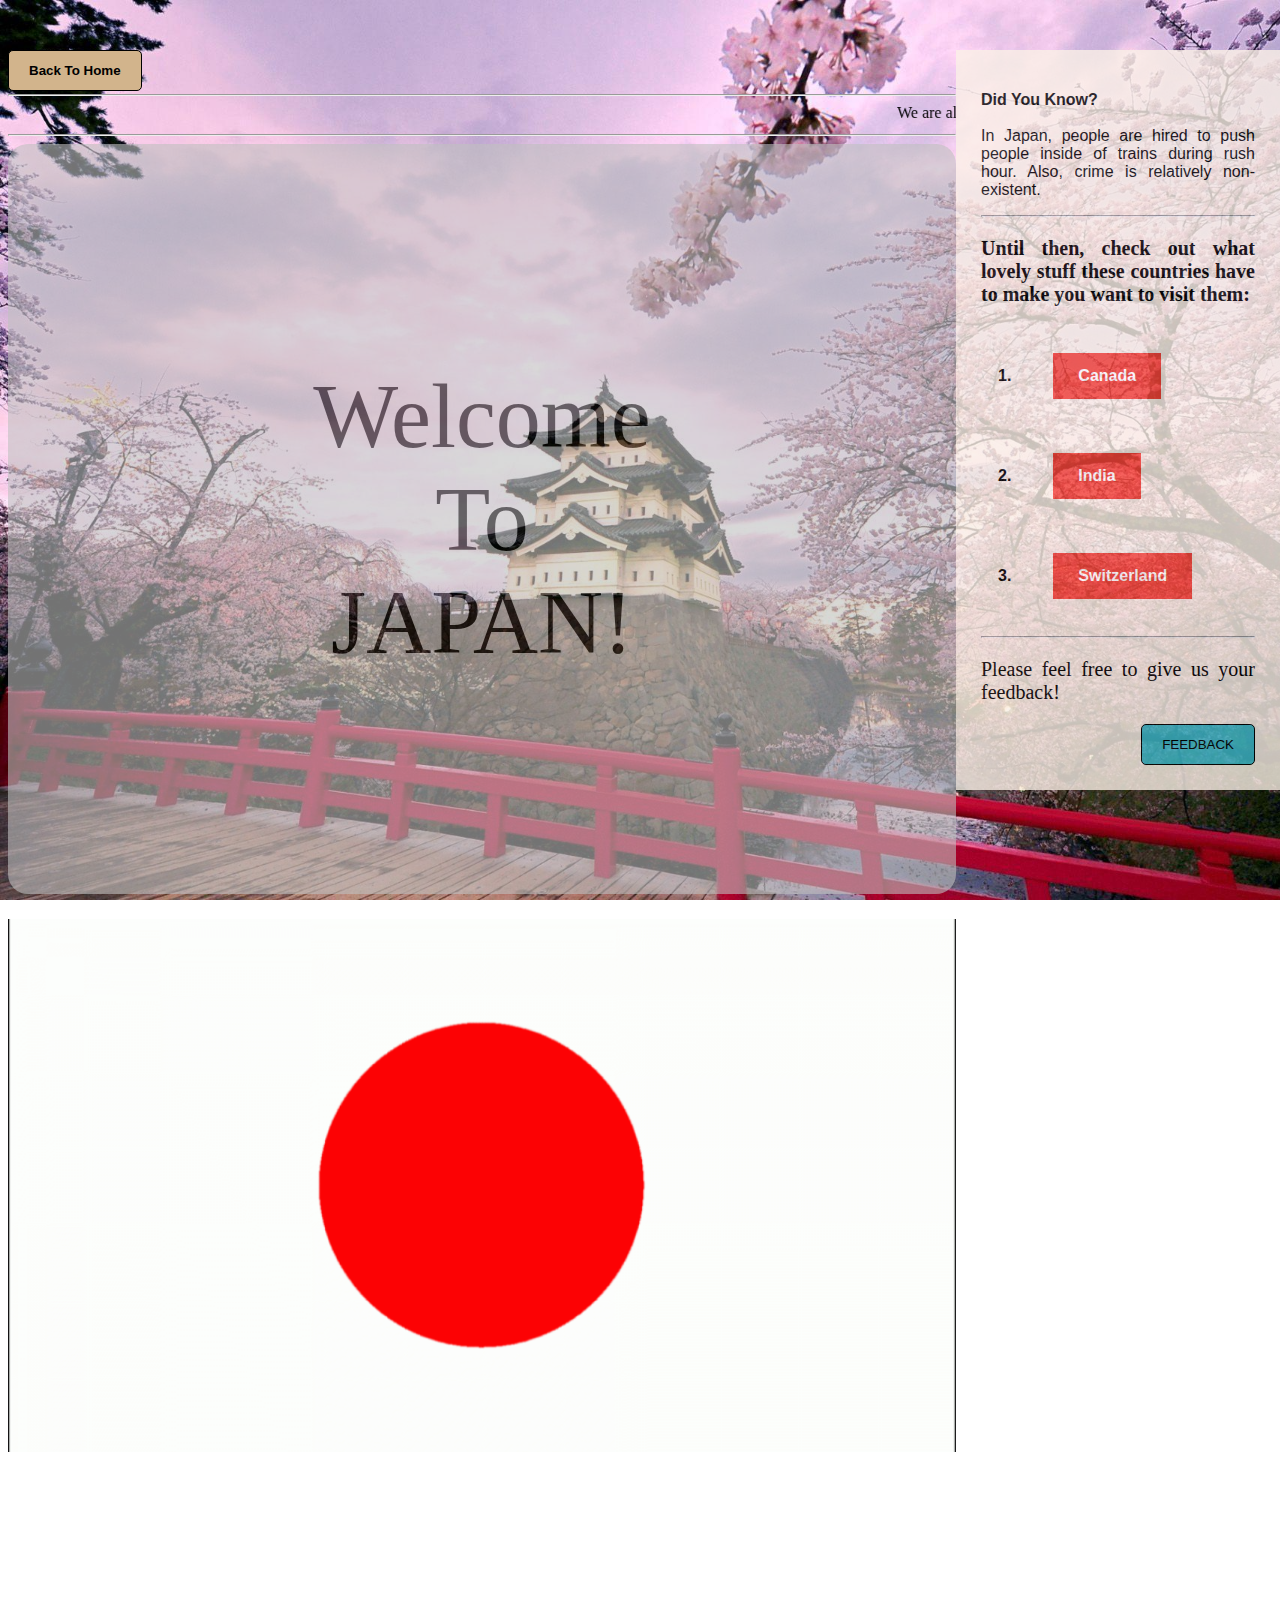
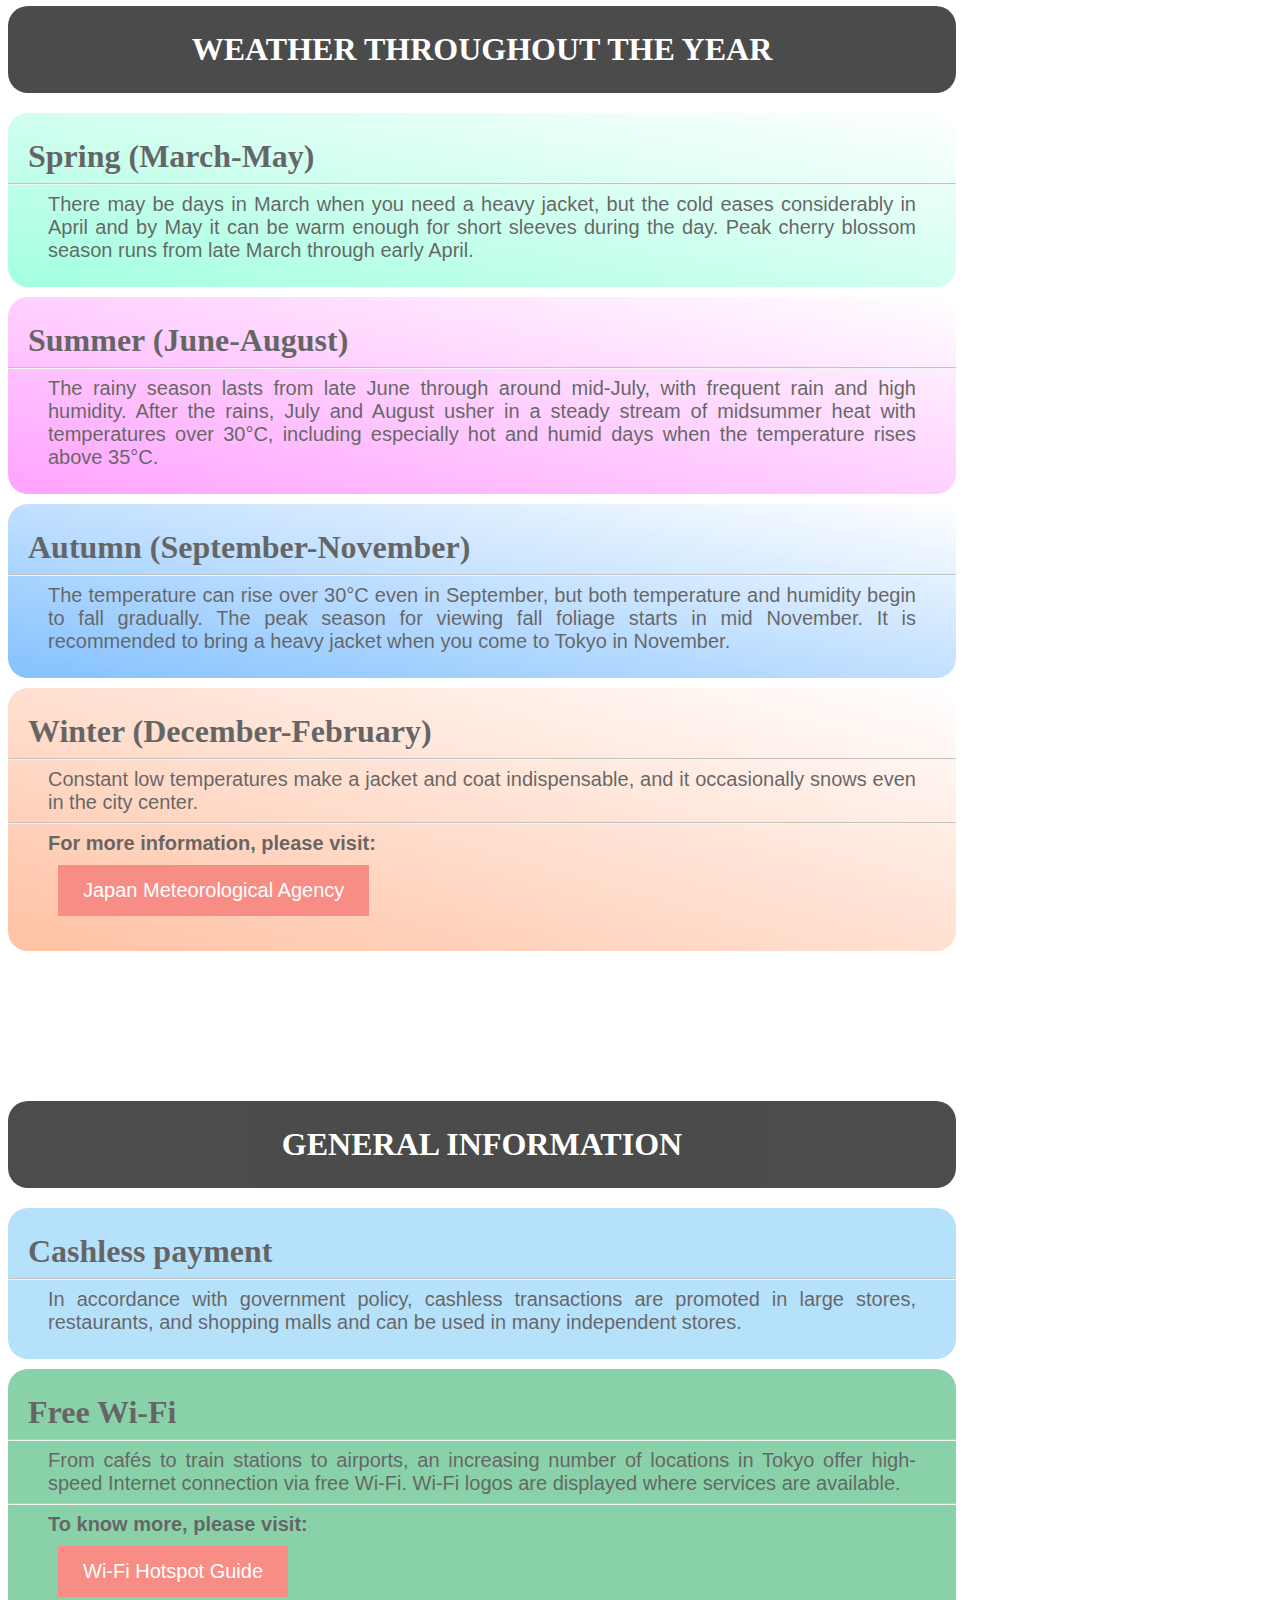
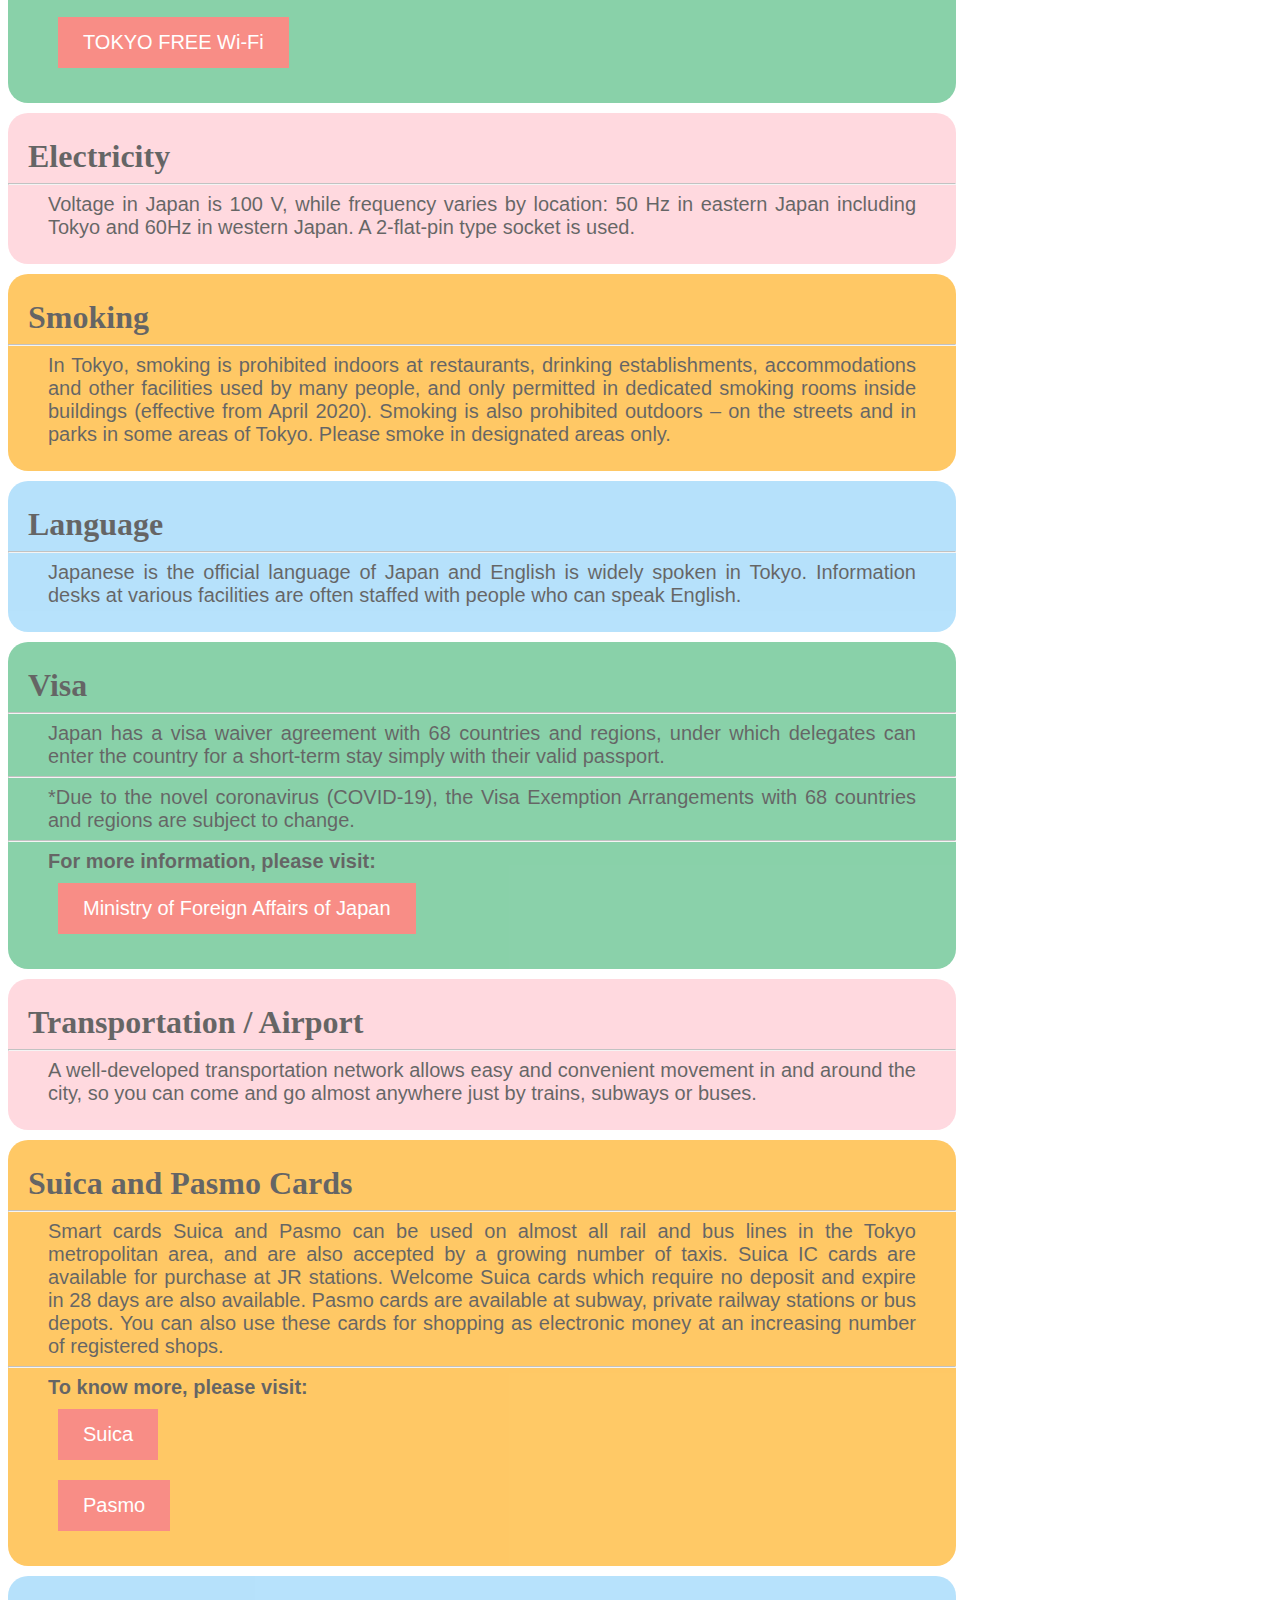
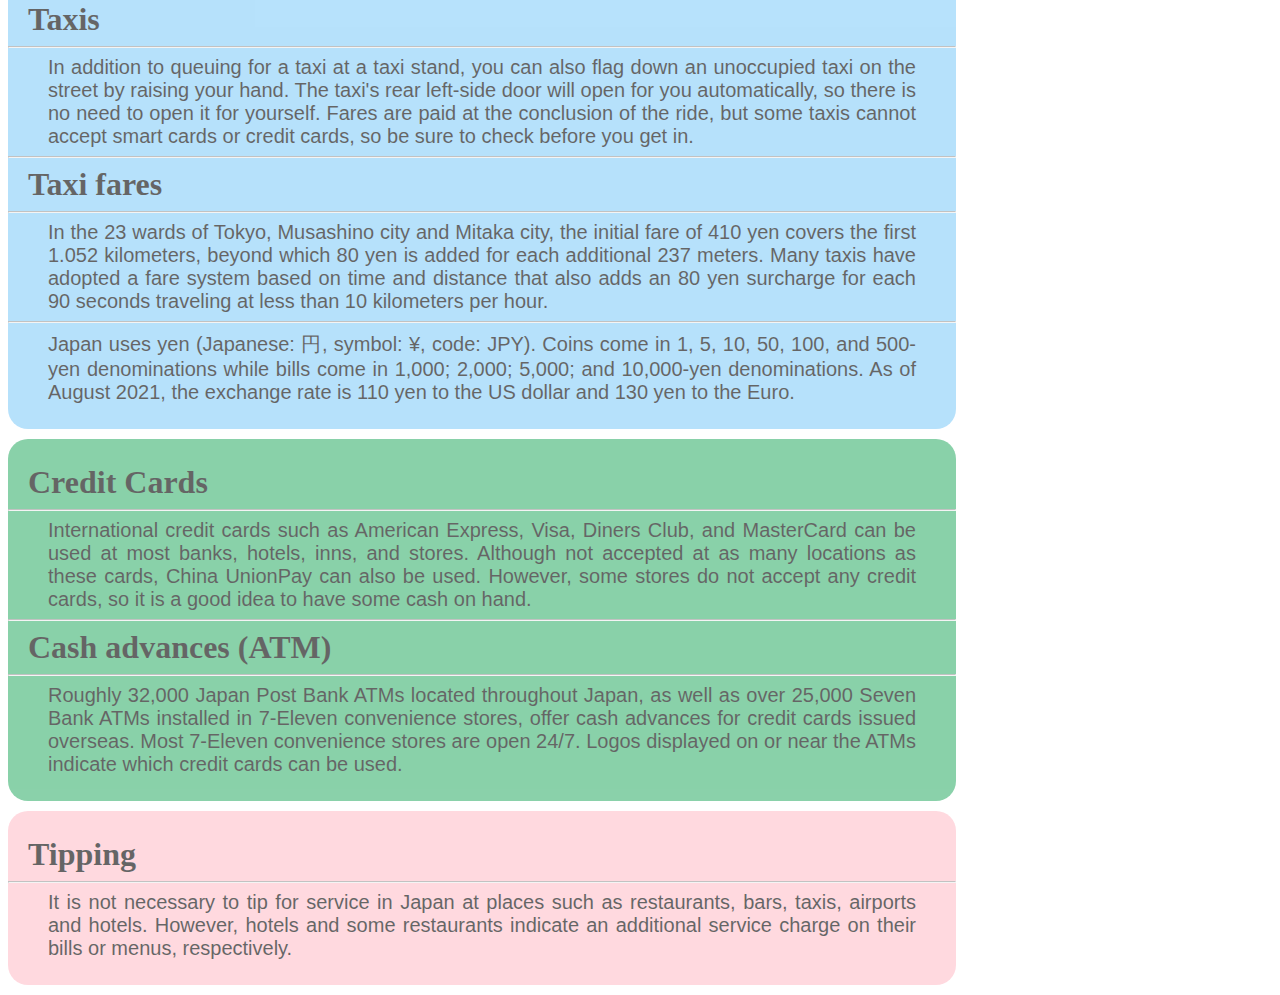
<file: WelcomeToJapan.html>
<!DOCTYPE html>
<html lang="en">
<html>

<head>
    <link rel="shortcut icon" type="image" href="ytg-favicon.ico">
    <title>Welcome To JAPAN!</title>
    <link rel="stylesheet" href="mystyle.css">

    <meta charset="UTF-8">
    <meta name="description" content="Japan">
    <meta name="keywords" content="Japan,Tokyo,Kyoto,Osaka,Sapporo,Yokohama,Kobe,Nara,Hiroshima,Okinawa">
    <meta name="author" content="Tanish Chauhan">
    <meta name="viewport" content="width=device-width, initial-scale=1.0">
    
    <style>
        body {
        background-image: url("Japan-bg.png");
        background-attachment: fixed;
        background-size: cover;
        }
    </style>
</head>

<div class="container">
    
    <main>

    <button class="home-button" onclick="document.location='YourTravelGuide.html'"><b>Back To Home</b></button><br><br>

    <div class="sub_container">
    
    <hr>
    <marquee behavior="scroll" direction="left" onmousedown="this.stop();" onmouseup="this.start();">
    We are always working on bringing you the detailed information about more and more countries, it will be available soon!
    </marquee>
    <hr>

    <div id="div9">
    <div id="text">
    Welcome <br> To <br> JAPAN!
    </div>
    </div>

    <div id="div10">
    <img src="Japan-flag-2.gif" alt="The Official Flag of Japan." id="responsive" />
    </div>

    <div id="general">
    <h1 id="headings">
    WEATHER THROUGHOUT THE YEAR
    </h1>
    </div>

    <div id="div5">
    <h1 id="headings">
    Spring (March-May)
    </h1>
    <hr>
    <p id="p1">
    There may be days in March when you need a heavy jacket, but the cold eases considerably in April and by May it can be warm enough for short sleeves during the day. Peak cherry blossom season runs from late March through early April.<br>
    </p>
    </div>

    <div id="div6">
    <h1 id="headings">
    Summer (June-August)
    </h1>
    <hr>
    <p id="p1">
    The rainy season lasts from late June through around mid-July, with frequent rain and high humidity. After the rains, July and August usher in a steady stream of midsummer heat with temperatures over 30°C, including especially hot and humid days when the temperature rises above 35°C.<br>
    </p>
    </div>

    <div id="div7">
    <h1 id="headings">
    Autumn (September-November)
    </h1>
    <hr>
    <p id="p1">
    The temperature can rise over 30°C even in September, but both temperature and humidity begin to fall gradually. The peak season for viewing fall foliage starts in mid November. It is recommended to bring a heavy jacket when you come to Tokyo in November.<br>
    </p>
    </div>

    <div id="div8">
    <h1 id="headings">
    Winter (December-February)
    </h1>
    <hr>
    <p id="p1">
    Constant low temperatures make a jacket and coat indispensable, and it occasionally snows even in the city center.<br>
    </p>
    <hr>
    <p id="p1"><b> For more information, please visit:</b><br>
    <a href="http://www.jma.go.jp/en/yoho/319.html">Japan Meteorological Agency</a><br>
    </p>
    </div>

    <div id="general">
    <h1 id="headings">
    GENERAL INFORMATION
    </h1>
    </div>

    <div id="div1">
    <h1 id="headings">
    Cashless payment<br>
    </h1>
    <hr>
    <p id="p1">
    In accordance with government policy, cashless transactions are promoted in large stores, restaurants, and shopping malls and can be used in many independent stores.<br>
    </p>
    </div>

    <div id="div2">
    <h1 id="headings">
    Free Wi-Fi<br>
    </h1>
    <hr>
    <p id="p1">
    From cafés to train stations to airports, an increasing number of locations in Tokyo offer high-speed Internet connection via free Wi-Fi. Wi-Fi logos are displayed where services are available.<br>
    </p>
    <hr>
    <p id="p1"><b> To know more, please visit:</b><br>
    <a href="http://www.ntt-bp.net/jcfw/use/index.html">Wi-Fi Hotspot Guide</a><br>
    </p>
    <p id="p1">
    <a href="http://www.wifi-tokyo.jp/">TOKYO FREE Wi-Fi</a><br>
    </p>
    </div>

    <div id="div3">
    <h1 id="headings">
    Electricity<br>
    </h1>
    <hr>
    <p id="p1">
    Voltage in Japan is 100 V, while frequency varies by location: 50 Hz in eastern Japan including Tokyo and 60Hz in western Japan. A 2-flat-pin type socket is used.<br>
    </p>
    </div>

    <div id="div4">
    <h1 id="headings">
    Smoking<br>
    </h1>
    <hr>
    <p id="p1">
    In Tokyo, smoking is prohibited indoors at restaurants, drinking establishments, accommodations and other facilities used by many people, and only permitted in dedicated smoking rooms inside buildings (effective from April 2020). Smoking is also prohibited outdoors – on the streets and in parks in some areas of Tokyo. Please smoke in designated areas only.<br>
    </p>
    </div>

    <div id="div1">
    <h1 id="headings">
    Language<br>
    </h1>
    <hr>
    <p id="p1">
    Japanese is the official language of Japan and English is widely spoken in Tokyo. Information desks at various facilities are often staffed with people who can speak English.<br>
    </p>
    </div>

    <div id="div2">
    <h1 id="headings">
    Visa<br>
    </h1>
    <hr>
    <p id="p1">
    Japan has a visa waiver agreement with 68 countries and regions, under which delegates can enter the country for a short-term stay simply with their valid passport.<br>
    </p>
    <hr>
    <p id="p1">
    *Due to the novel coronavirus (COVID-19), the Visa Exemption Arrangements with 68 countries and regions are subject to change.<br>
    </p>
    <hr>
    <p id="p1"><b> For more information, please visit:</b><br>
    <a href="https://www.mofa.go.jp/j_info/visit/visa/short/novisa.html">Ministry of Foreign Affairs of Japan</a><br>
    </p>
    </div>

    <div id="div3">
    <h1 id="headings">
    Transportation / Airport<br>
    </h1>
    <hr>
    <p id="p1">
    A well-developed transportation network allows easy and convenient movement in and around the city, so you can come and go almost anywhere just by trains, subways or buses.<br>
    </p>
    </div>

    <div id="div4">
    <h1 id="headings">
    Suica and Pasmo Cards<br>
    </h1>
    <hr>
    <p id="p1">
    Smart cards Suica and Pasmo can be used on almost all rail and bus lines in the Tokyo metropolitan area, and are also accepted by a growing number of taxis. Suica IC cards are available for purchase at JR stations. Welcome Suica cards which require no deposit and expire in 28 days are also available. Pasmo cards are available at subway, private railway stations or bus depots. You can also use these cards for shopping as electronic money at an increasing number of registered shops.<br>
    </p>
    <hr>
    <p id="p1"><b> To know more, please visit:</b><br>
    <a href="https://www.jreast.co.jp/e/pass/suica.html">Suica</a><br>
    </p>
    <p id="p1">
    <a href="https://www.pasmo.co.jp/visitors/en/normalpasmo/">Pasmo</a><br>
    </p>
    </div>

    <div id="div1">
    <h1 id="headings">
    Taxis<br>
    </h1>
    <hr>
    <p id="p1">
    In addition to queuing for a taxi at a taxi stand, you can also flag down an unoccupied taxi on the street by raising your hand. The taxi's rear left-side door will open for you automatically, so there is no need to open it for yourself. Fares are paid at the conclusion of the ride, but some taxis cannot accept smart cards or credit cards, so be sure to check before you get in.<br>
    </p>
    <hr>
    <h1 id="headings">
    Taxi fares<br>
    </h1>
    <hr>
    <p id="p1">
    In the 23 wards of Tokyo, Musashino city and Mitaka city, the initial fare of 410 yen covers the first 1.052 kilometers, beyond which 80 yen is added for each additional 237 meters. Many taxis have adopted a fare system based on time and distance that also adds an 80 yen surcharge for each 90 seconds traveling at less than 10 kilometers per hour.<br>
    </p>
    <hr>
    <p id="p1">
    Japan uses yen (Japanese: 円, symbol: ¥, code: JPY). Coins come in 1, 5, 10, 50, 100, and 500-yen denominations while bills come in 1,000; 2,000; 5,000; and 10,000-yen denominations. As of August 2021, the exchange rate is 110 yen to the US dollar and 130 yen to the Euro.<br>
    </p>
    </div>

    <div id="div2">
    <h1 id="headings">
    Credit Cards<br>
    </h1>
    <hr>
    <p id="p1">
    International credit cards such as American Express, Visa, Diners Club, and MasterCard can be used at most banks, hotels, inns, and stores. Although not accepted at as many locations as these cards, China UnionPay can also be used. However, some stores do not accept any credit cards, so it is a good idea to have some cash on hand.<br>
    </p>
    <hr>
    <h1 id="headings">
    Cash advances (ATM)<br>
    </h1>
    <hr>
    <p id="p1">
    Roughly 32,000 Japan Post Bank ATMs located throughout Japan, as well as over 25,000 Seven Bank ATMs installed in 7-Eleven convenience stores, offer cash advances for credit cards issued overseas. Most 7-Eleven convenience stores are open 24/7. Logos displayed on or near the ATMs indicate which credit cards can be used.<br>
    </p>
    </div>

    <div id="div3">
    <h1 id="headings">
    Tipping<br>
    </h1>
    <hr>
    <p id="p1">
    It is not necessary to tip for service in Japan at places such as restaurants, bars, taxis, airports and hotels. However, hotels and some restaurants indicate an additional service charge on their bills or menus, respectively.<br>
    </p>
    </div>

    </div>

    </main>

    <sidebar>

    <div id="div11">
    <p style="font-size:16px;font-family: 'Segoe UI', Tahoma, Geneva, Verdana, sans-serif;"><b>Did You Know?</b><br><br> In Japan, people are hired to push people inside of trains during rush hour. Also, crime is relatively non-existent.</p>
    <hr>

    <p style="font-size:20px;"><b>Until then, check out what lovely stuff these countries have to make you want to visit them:</b></p>
    <table style="font-family: 'Segoe UI', Tahoma, Geneva, Verdana, sans-serif;">
        <tr>
        <td><b>1.</b></td>
        <td><a href="WelcomeToCanada.html"><b>Canada</b></a></td>
        <tr>

        <tr>
        <td><b>2.</b></td>
        <td><a href="WelcomeToIndia.html"><b>India</b></a></td>
        <tr>

        <tr>
        <td><b>3.</b></td>
        <td><a href="WelcomeToSwitzerland.html"><b>Switzerland</b></a></td>
        <tr>
    </table>
    <hr>

    <p style="font-size:20px;">Please feel free to give us your feedback!</p>
    <button onclick="document.location='form1.html'">FEEDBACK</button>
    </div>

    </sidebar>

</div>

</body>

</html>
</file>
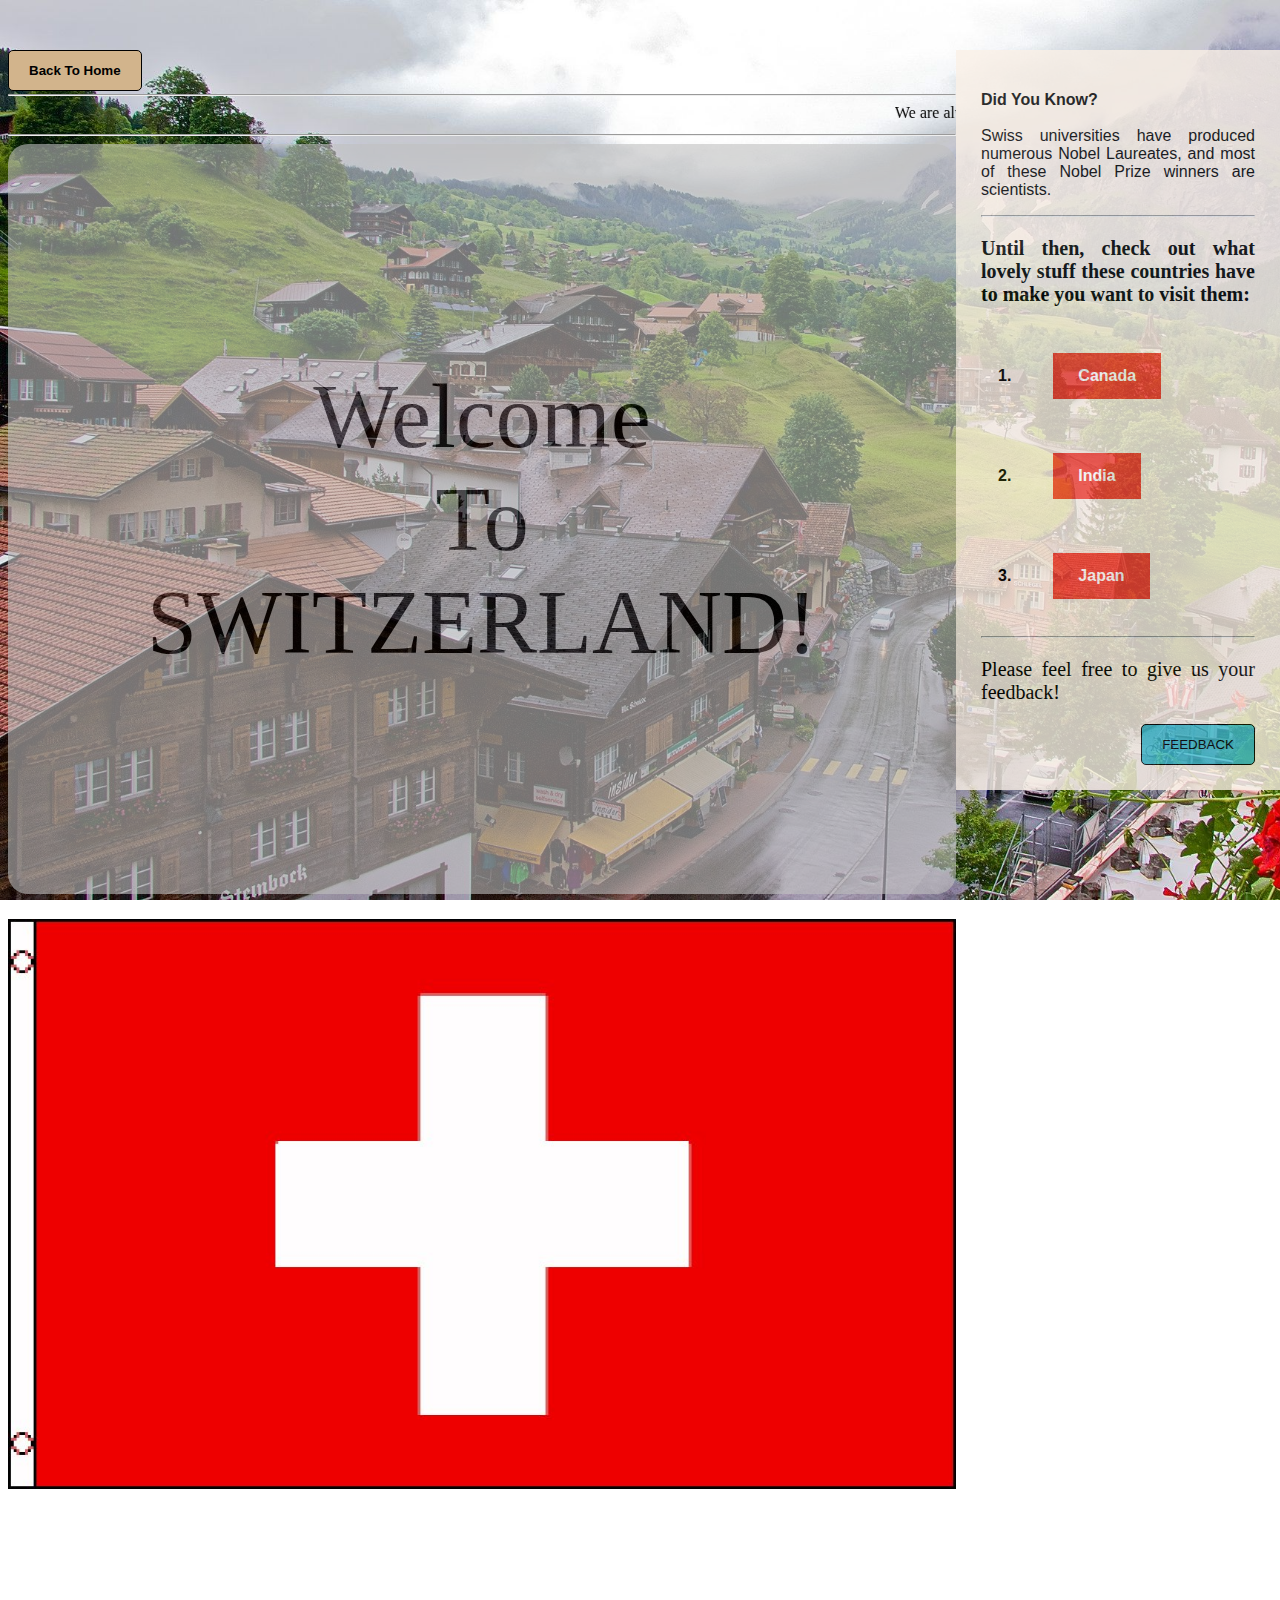
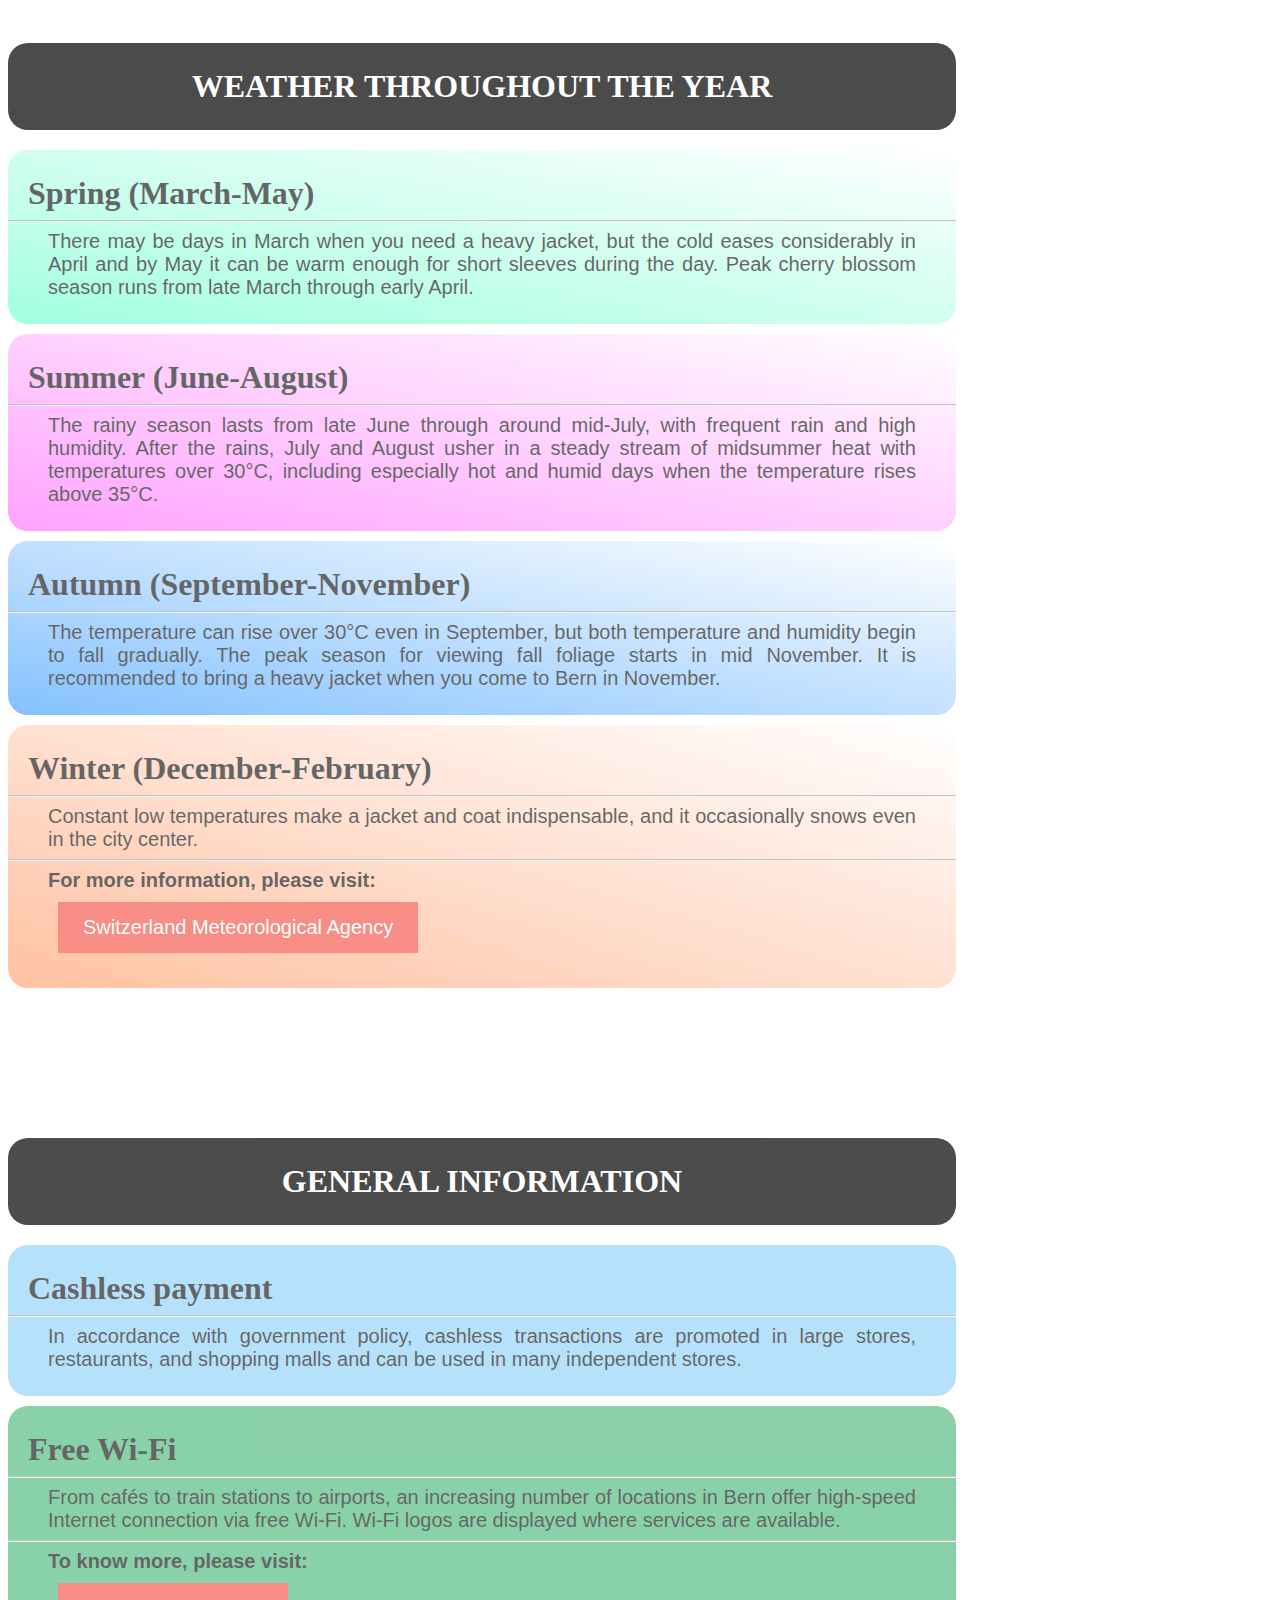
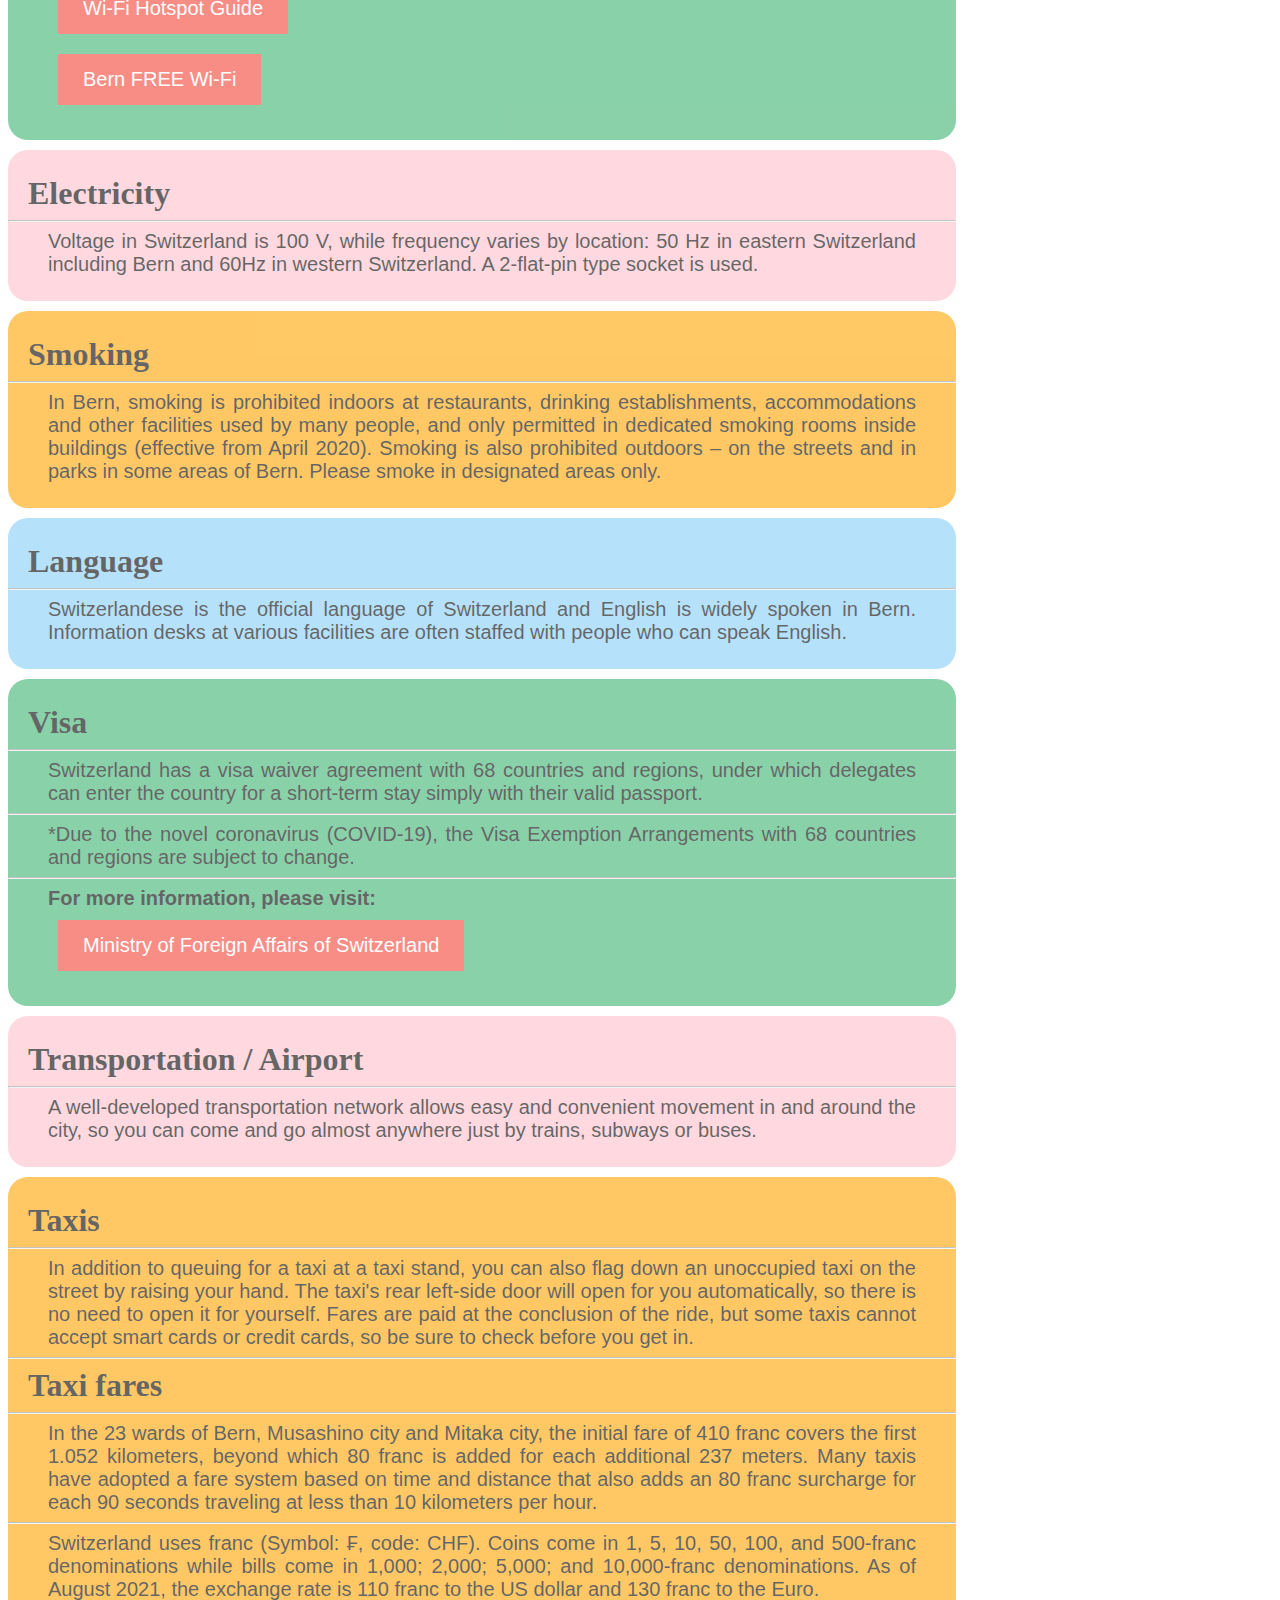
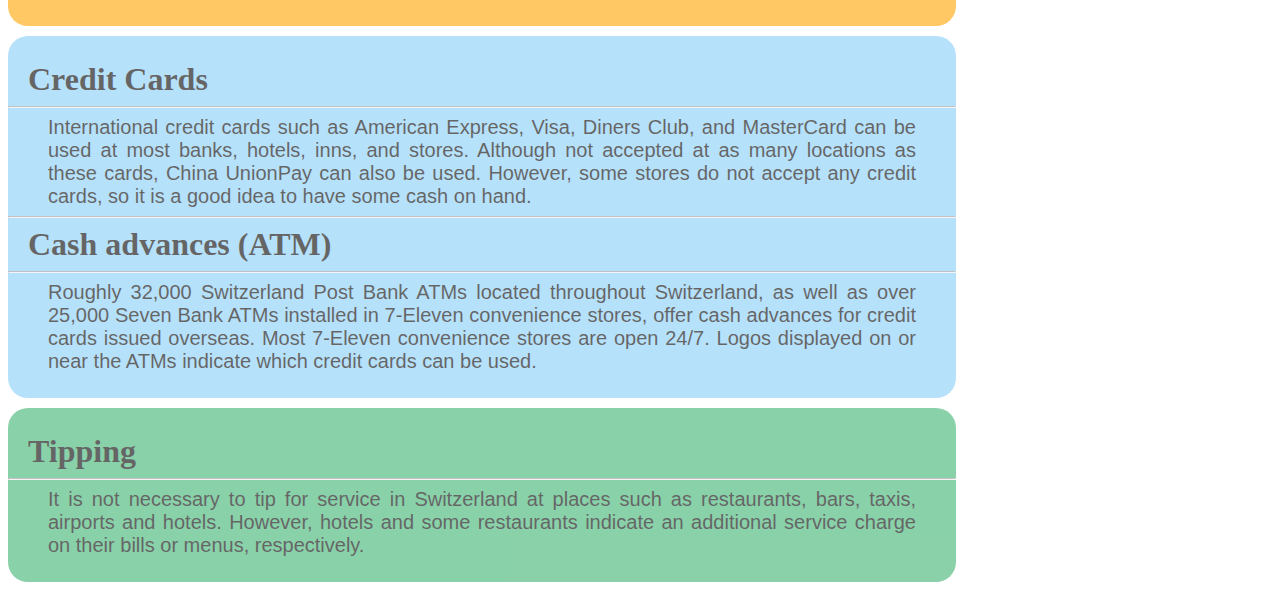
<file: WelcomeToSwitzerland.html>
<!DOCTYPE html>
<html lang="en">
<html>

<head>
    <link rel="shortcut icon" type="image" href="ytg-favicon.ico">
    <title>Welcome To Switzerland!</title>
    <link rel="stylesheet" href="mystyle.css">

    <meta charset="UTF-8">
    <meta name="description" content="Switzerland">
    <meta name="keywords" content="Switzerland,Bern,Zurich,Geneva,Basel,Lausanne,Winterthur,Lucerne,Lugano,Bellinzona">
    <meta name="author" content="Tanish Chauhan">
    <meta name="viewport" content="width=device-width, initial-scale=1.0">
    
    <style>
        body {
        background-image: url("Switzerland-bg.png");
        background-attachment: fixed;
        background-size: cover;
        }
    </style>
</head>

<div class="container">
    
    <main>

    <button class="home-button" onclick="document.location='YourTravelGuide.html'"><b>Back To Home</b></button><br><br>

    <div class="sub_container">
    
    <hr>
    <marquee behavior="scroll" direction="left" onmousedown="this.stop();" onmouseup="this.start();">
    We are always working on bringing you the detailed information about more and more countries, it will be available soon!
    </marquee>
    <hr>

    <div id="div9">
    <div id="text">
    Welcome <br> To <br> SWITZERLAND!
    </div>
    </div>

    <div id="div10">
    <img src="Switzerland-flag.png" alt="The Official Flag of Switzerland." id="responsive">
    </div>

    <div id="general">
    <h1 id="headings">
    WEATHER THROUGHOUT THE YEAR
    </h1>
    </div>

    <div id="div5">
    <h1 id="headings">
    Spring (March-May)
    </h1>
    <hr>
    <p id="p1">
    There may be days in March when you need a heavy jacket, but the cold eases considerably in April and by May it can be warm enough for short sleeves during the day. Peak cherry blossom season runs from late March through early April.<br>
    </p>
    </div>

    <div id="div6">
    <h1 id="headings">
    Summer (June-August)
    </h1>
    <hr>
    <p id="p1">
    The rainy season lasts from late June through around mid-July, with frequent rain and high humidity. After the rains, July and August usher in a steady stream of midsummer heat with temperatures over 30°C, including especially hot and humid days when the temperature rises above 35°C.<br>
    </p>
    </div>

    <div id="div7">
    <h1 id="headings">
    Autumn (September-November)
    </h1>
    <hr>
    <p id="p1">
    The temperature can rise over 30°C even in September, but both temperature and humidity begin to fall gradually. The peak season for viewing fall foliage starts in mid November. It is recommended to bring a heavy jacket when you come to Bern in November.<br>
    </p>
    </div>

    <div id="div8">
    <h1 id="headings">
    Winter (December-February)
    </h1>
    <hr>
    <p id="p1">
    Constant low temperatures make a jacket and coat indispensable, and it occasionally snows even in the city center.<br>
    </p>
    <hr>
    <p id="p1"><b> For more information, please visit:</b><br>
    <a href="https://www.meteoswiss.admin.ch/home.html?tab=overview">Switzerland Meteorological Agency</a><br>
    </p>
    </div>

    <div id="general">
    <h1 id="headings">
    GENERAL INFORMATION
    </h1>
    </div>

    <div id="div1">
    <h1 id="headings">
    Cashless payment<br>
    </h1>
    <hr>
    <p id="p1">
    In accordance with government policy, cashless transactions are promoted in large stores, restaurants, and shopping malls and can be used in many independent stores.<br>
    </p>
    </div>

    <div id="div2">
    <h1 id="headings">
    Free Wi-Fi<br>
    </h1>
    <hr>
    <p id="p1">
    From cafés to train stations to airports, an increasing number of locations in Bern offer high-speed Internet connection via free Wi-Fi. Wi-Fi logos are displayed where services are available.<br>
    </p>
    <hr>
    <p id="p1"><b> To know more, please visit:</b><br>
    <a href="http://www.ntt-bp.net/jcfw/use/index.htmlhttps://www.flughafen-zuerich.ch/en/passengers/practical/services/wifi-and-internet#:~:text=Passengers%20and%20visitors%20to%20Zurich,refresh%20automatically%20after%20five%20hours.">Wi-Fi Hotspot Guide</a><br>
    </p>
    <p id="p1">
    <a href="https://www.bern.com/en/detail/travelers-wifi">Bern FREE Wi-Fi</a><br>
    </p>
    </div>

    <div id="div3">
    <h1 id="headings">
    Electricity<br>
    </h1>
    <hr>
    <p id="p1">
    Voltage in Switzerland is 100 V, while frequency varies by location: 50 Hz in eastern Switzerland including Bern and 60Hz in western Switzerland. A 2-flat-pin type socket is used.<br>
    </p>
    </div>

    <div id="div4">
    <h1 id="headings">
    Smoking<br>
    </h1>
    <hr>
    <p id="p1">
    In Bern, smoking is prohibited indoors at restaurants, drinking establishments, accommodations and other facilities used by many people, and only permitted in dedicated smoking rooms inside buildings (effective from April 2020). Smoking is also prohibited outdoors – on the streets and in parks in some areas of Bern. Please smoke in designated areas only.<br>
    </p>
    </div>

    <div id="div1">
    <h1 id="headings">
    Language<br>
    </h1>
    <hr>
    <p id="p1">
    Switzerlandese is the official language of Switzerland and English is widely spoken in Bern. Information desks at various facilities are often staffed with people who can speak English.<br>
    </p>
    </div>

    <div id="div2">
    <h1 id="headings">
    Visa<br>
    </h1>
    <hr>
    <p id="p1">
    Switzerland has a visa waiver agreement with 68 countries and regions, under which delegates can enter the country for a short-term stay simply with their valid passport.<br>
    </p>
    <hr>
    <p id="p1">
    *Due to the novel coronavirus (COVID-19), the Visa Exemption Arrangements with 68 countries and regions are subject to change.<br>
    </p>
    <hr>
    <p id="p1"><b> For more information, please visit:</b><br>
    <a href="https://www.eda.admin.ch/eda/en/fdfa/entry-switzerland-residence/visa-requirements-application-form.html">Ministry of Foreign Affairs of Switzerland</a><br>
    </p>
    </div>

    <div id="div3">
    <h1 id="headings">
    Transportation / Airport<br>
    </h1>
    <hr>
    <p id="p1">
    A well-developed transportation network allows easy and convenient movement in and around the city, so you can come and go almost anywhere just by trains, subways or buses.<br>
    </p>
    </div>

    <div id="div4">
    <h1 id="headings">
    Taxis<br>
    </h1>
    <hr>
    <p id="p1">
    In addition to queuing for a taxi at a taxi stand, you can also flag down an unoccupied taxi on the street by raising your hand. The taxi's rear left-side door will open for you automatically, so there is no need to open it for yourself. Fares are paid at the conclusion of the ride, but some taxis cannot accept smart cards or credit cards, so be sure to check before you get in.<br>
    </p>
    <hr>
    <h1 id="headings">
    Taxi fares<br>
    </h1>
    <hr>
    <p id="p1">
    In the 23 wards of Bern, Musashino city and Mitaka city, the initial fare of 410 franc covers the first 1.052 kilometers, beyond which 80 franc is added for each additional 237 meters. Many taxis have adopted a fare system based on time and distance that also adds an 80 franc surcharge for each 90 seconds traveling at less than 10 kilometers per hour.<br>
    </p>
    <hr>
    <p id="p1">
    Switzerland uses franc (Symbol: ₣, code: CHF). Coins come in 1, 5, 10, 50, 100, and 500-franc denominations while bills come in 1,000; 2,000; 5,000; and 10,000-franc denominations. As of August 2021, the exchange rate is 110 franc to the US dollar and 130 franc to the Euro.<br>
    </p>
    </div>

    <div id="div1">
    <h1 id="headings">
    Credit Cards<br>
    </h1>
    <hr>
    <p id="p1">
    International credit cards such as American Express, Visa, Diners Club, and MasterCard can be used at most banks, hotels, inns, and stores. Although not accepted at as many locations as these cards, China UnionPay can also be used. However, some stores do not accept any credit cards, so it is a good idea to have some cash on hand.<br>
    </p>
    <hr>
    <h1 id="headings">
    Cash advances (ATM)<br>
    </h1>
    <hr>
    <p id="p1">
    Roughly 32,000 Switzerland Post Bank ATMs located throughout Switzerland, as well as over 25,000 Seven Bank ATMs installed in 7-Eleven convenience stores, offer cash advances for credit cards issued overseas. Most 7-Eleven convenience stores are open 24/7. Logos displayed on or near the ATMs indicate which credit cards can be used.<br>
    </p>
    </div>

    <div id="div2">
    <h1 id="headings">
    Tipping<br>
    </h1>
    <hr>
    <p id="p1">
    It is not necessary to tip for service in Switzerland at places such as restaurants, bars, taxis, airports and hotels. However, hotels and some restaurants indicate an additional service charge on their bills or menus, respectively.<br>
    </p>
    </div>

    </div>

    </main>

    <sidebar>

    <div id="div11">
    <p style="font-size:16px;font-family: 'Segoe UI', Tahoma, Geneva, Verdana, sans-serif;"><b>Did You Know?</b><br><br> Swiss universities have produced numerous Nobel Laureates, and most of these Nobel Prize winners are scientists.</p>
    <hr>

    <p style="font-size:20px;"><b>Until then, check out what lovely stuff these countries have to make you want to visit them:</b></p>
    <table style="font-family: 'Segoe UI', Tahoma, Geneva, Verdana, sans-serif;">
        <tr>
        <td><b>1.</b></td>
        <td><a href="WelcomeToCanada.html"><b>Canada</b></a></td>
        <tr>

        <tr>
        <td><b>2.</b></td>
        <td><a href="WelcomeToIndia.html"><b>India</b></a></td>
        <tr>

        <tr>
        <td><b>3.</b></td>
        <td><a href="WelcomeToJapan.html"><b>Japan</b></a></td>
        <tr>
    </table>
    <hr>

    <p style="font-size:20px;">Please feel free to give us your feedback!</p>
    <button onclick="document.location='form1.html'">FEEDBACK</button>
    </div>

    </sidebar>

</div>

</body>

</html>
</file>
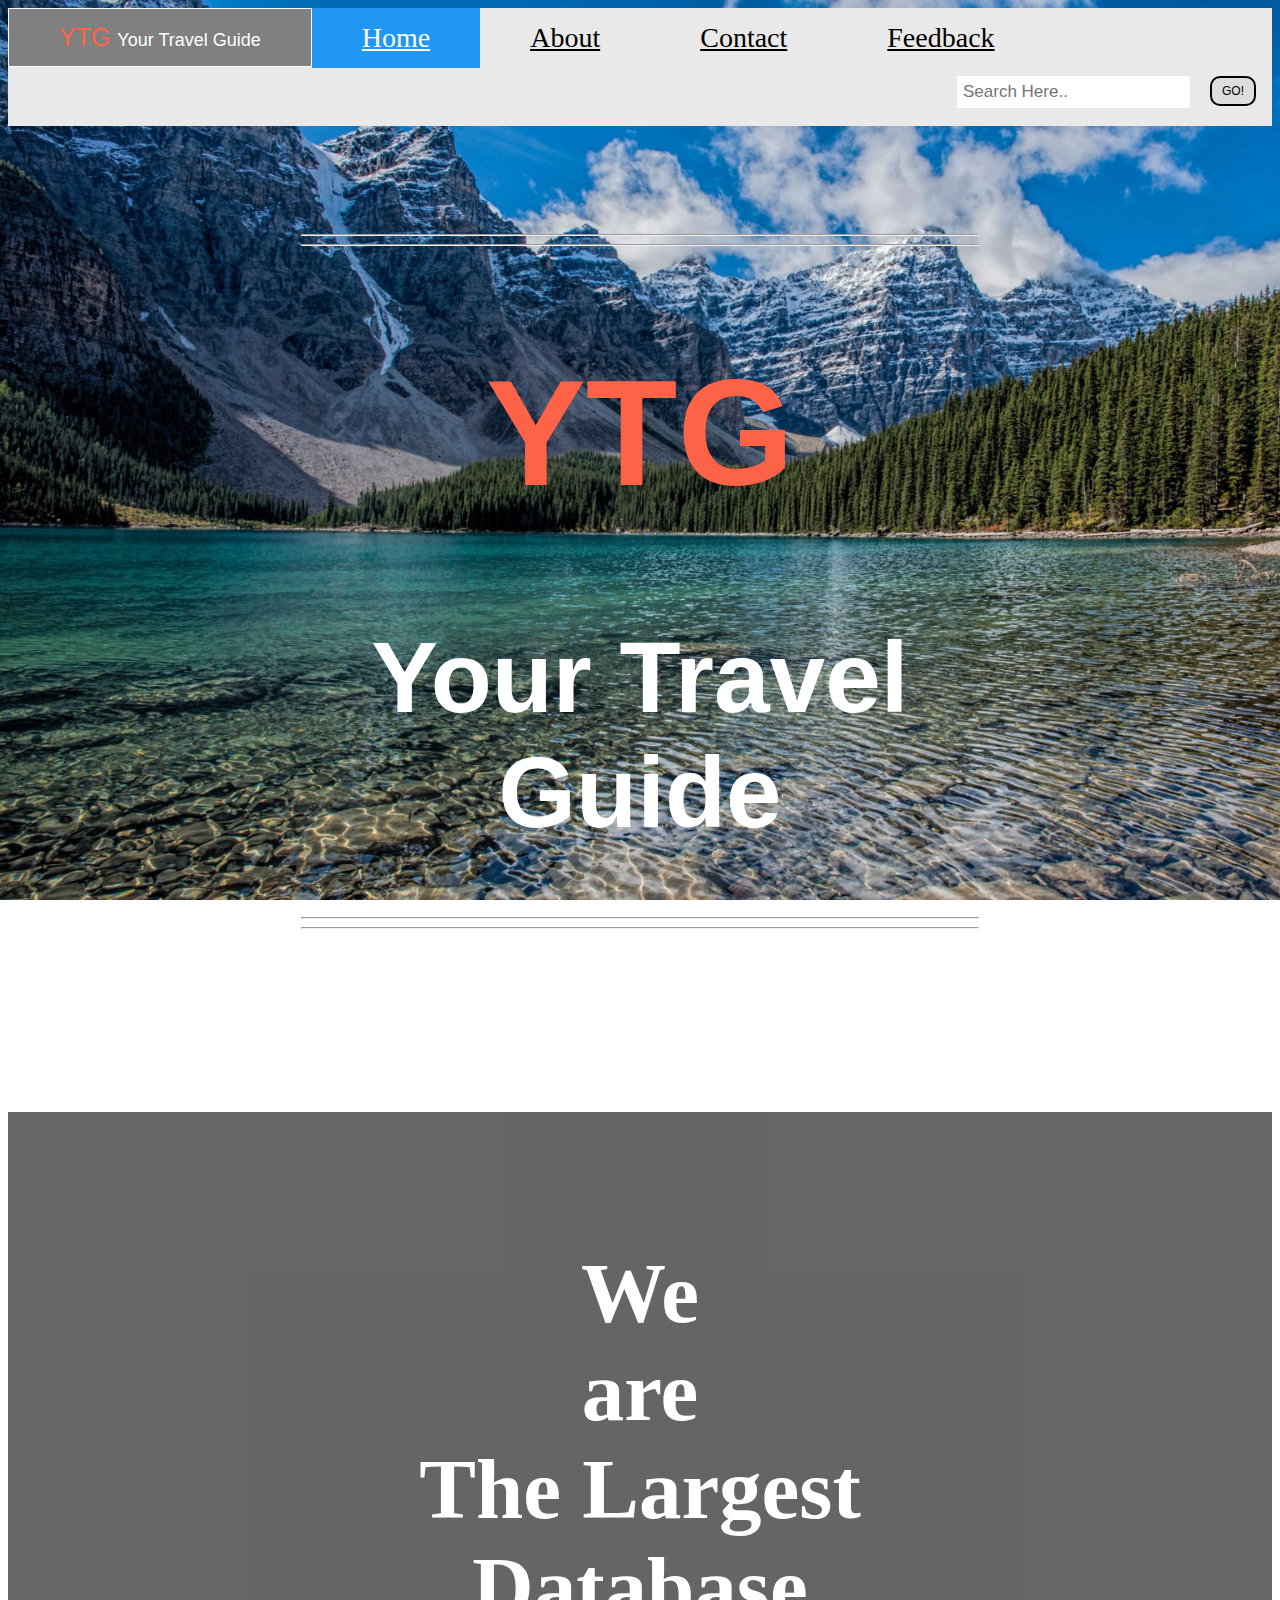
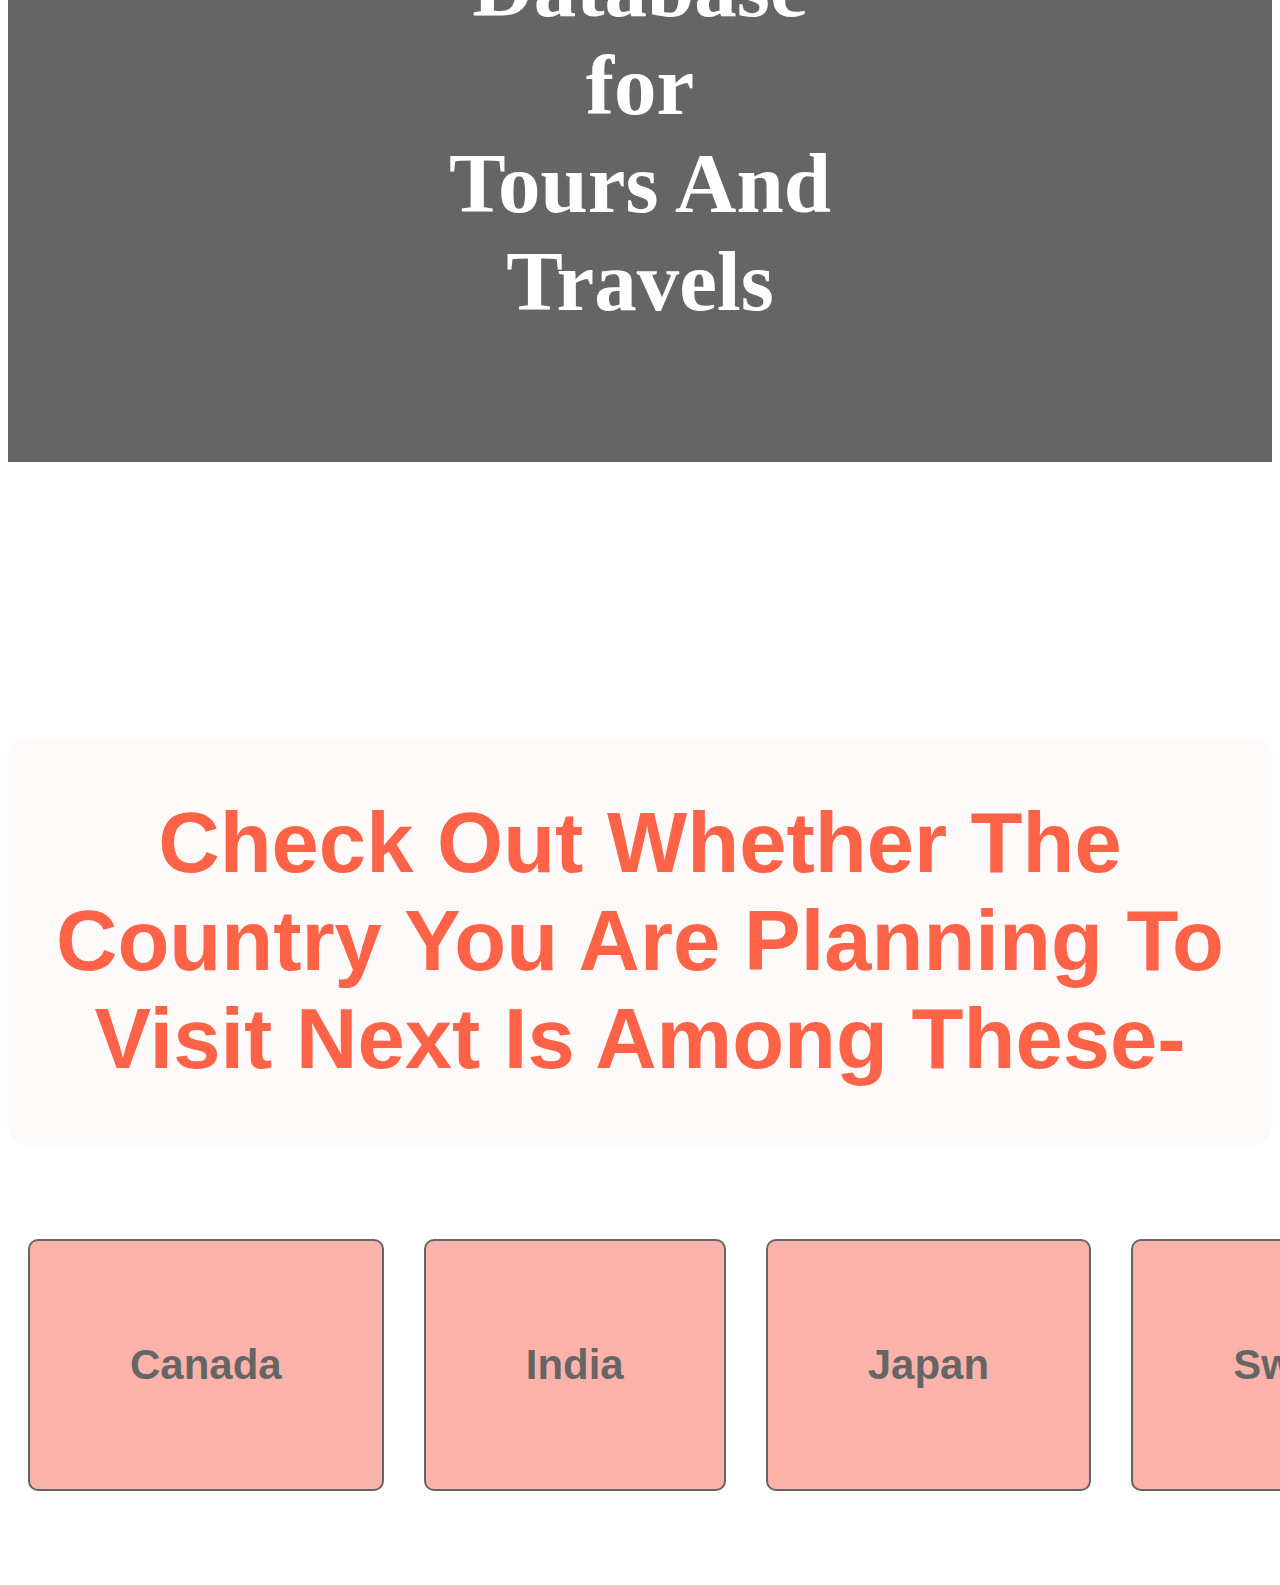
<file: YourTravelGuide.html>
<!DOCTYPE html>
<html lang="en">
<html>

<head>
    <link rel="shortcut icon" type="image" href="ytg-favicon.ico">
    <title>YourTravelGuide - Home</title>
    <link rel="stylesheet" href="YourTravelGuide.css">

    <meta charset="UTF-8">
    <meta name="description" content="YourTravelGuide">
    <meta name="keywords" content="Canada,India,Japan,Switzerland">
    <meta name="author" content="Tanish Chauhan">
    <meta name="viewport" content="width=device-width, initial-scale=1.0">
    
    <style>
        body {
        background-image: url("mainpage-bg.png");
        background-attachment: fixed;
        background-size: cover;
        }
    </style>
</head>

<body>

    <div class="topnav">
        <a style="font-size: 25px; color: tomato; background-color: gray; border-style: solid; border-width: 1px; border-color: white;font-family: Impact, Haettenschweiler, 'Arial Narrow Bold', sans-serif;">YTG <span style="font-size: 18px; color: white;">Your Travel Guide</span></a>
        <a class="active" href="YourTravelGuide.html">Home</a>
        <a href="About.html">About</a>
        <a href="Contact.html">Contact</a>
        <a href="form1.html">Feedback</a>
        <div class="search-container">
            <form>
                <input type="text" placeholder="Search Here.." name="search">
                <button type="submit" style="font-size: 12px; color:black; font-family: 'Segoe UI', Tahoma, Geneva, Verdana, sans-serif;">GO!</button>
            </form>
        </div>
    </div>

    <div id="div1">
    <div id="text">
        <hr><hr>
        <h1 style="font-size: 150px; color: tomato;">YTG</h1>
        <h1 style="font-size: 100px; color: white;">Your Travel Guide</h1>
        <hr><hr>
    </div>
    </div>

    <div id="div2">
        <h1 style="font-size: 85px; color: white; text-align: center; font-family: fantasy;">We <br> are <br> The Largest Database <br> for <br> Tours And Travels</h1>
    </div>

    <div id="div4">
        <h1 style="font-size: 85px; color: tomato; text-align: center; font-family: Impact, Haettenschweiler, 'Arial Narrow Bold', sans-serif;">Check Out Whether The Country You Are Planning To Visit Next Is Among These-</h1>
    </div>

    <div id="div3">
        <button style="font-size: 42px; color:black; font-family: 'Segoe UI', Tahoma, Geneva, Verdana, sans-serif;" onclick="document.location='WelcomeToCanada.html'"><b>Canada</b></button>
        <button style="font-size: 42px; color:black; font-family: 'Segoe UI', Tahoma, Geneva, Verdana, sans-serif;" onclick="document.location='WelcomeToIndia.html'"><b>India</b></button>
        <button style="font-size: 42px; color:black; font-family: 'Segoe UI', Tahoma, Geneva, Verdana, sans-serif;" onclick="document.location='WelcomeToJapan.html'"><b>Japan</b></button>
        <button style="font-size: 42px; color:black; font-family: 'Segoe UI', Tahoma, Geneva, Verdana, sans-serif;" onclick="document.location='WelcomeToSwitzerland.html'"><b>Switzerland</b></button>
    </div>

</body>

</html>
</file>
<file: YourTravelGuide.css>
.topnav {
overflow: hidden;
background-color: #e9e9e9;
}
  
.topnav a {
float: left;
display: block;
color: black;
text-align: center;
padding: 14px 50px;
font-size: 28px;
}

.topnav button {
float: left;
display: block;
color: black;
text-align: center;
padding: 14px 50px;
font-size: 28px;
}

.topnav a:hover {
background-color: #ddd;
color: black;
}
  
.topnav a.active {
background-color: #2196F3;
color: white;
}
  
.topnav .search-container {
float: right;
}
  
.topnav input[type=text] {
padding: 6px;
margin-top: 8px;
font-size: 17px;
border: none;
}
  
.topnav .search-container button {
float: right;
padding: 6px 10px;
margin-top: 8px;
margin-right: 16px;
background: #ddd;
font-size: 17px;
}
  
.topnav .search-container button:hover {
background: #ccc;
}

#div1 {
margin: auto;
max-width:1000px;
display:flex;
margin: 100px 275px;
align-items:center;
justify-content: center;
font-family: Impact, Haettenschweiler, 'Arial Narrow Bold', sans-serif;
border-radius: 20px;
}

#div2 {
margin: auto;
height:400px;
display:flex;
margin:175px 0px;
align-items:center;
background:black;
opacity:0.6;
padding: 275px 390px;
font-family: 'Segoe UI', Tahoma, Geneva, Verdana, sans-serif;
}

#div3 {
margin: auto;
height:400px;
display:flex;
margin:20px 0px;
align-items:center;
opacity:0.6;
font-family: 'Segoe UI', Tahoma, Geneva, Verdana, sans-serif;
}

#div4 {
margin: auto;
display:flex;
margin-top: 275px;
align-items:center;
justify-content: center;
background: snow;
font-family: Impact, Haettenschweiler, 'Arial Narrow Bold', sans-serif;
border-radius: 20px;
}

#div5 {
max-width: 1000px;
display:flex;
justify-content:center;
background:black;
opacity:0.6;
margin: 100px 390px;
font-family: 'Segoe UI', Tahoma, Geneva, Verdana, sans-serif;
border-radius: 10px;
}

#div6 {
margin: auto;
max-width:1000px;
display: inline;
margin: 150px 275px;
align-items:center;
justify-content: center;
font-family: Impact, Haettenschweiler, 'Arial Narrow Bold', sans-serif;
border-radius: 20px;
}
    
#text {
text-align: center;
margin: auto;
max-width:95%;
}

button {
background-color: salmon ;
color: white;
padding: 100px;
margin:20px;
border-radius: 10px;
cursor: pointer;
float: right;
border-style: solid;
}
        
button:hover {
background-color: sandybrown;
}
</file>
<file: form.css>
.container {
    width:100%;
    border-radius: 5px;
    margin: auto;
    margin-top:100px;
    max-width:1000px;
    background-color: #f3f1f1;
    opacity: 0.8;
    padding: 25px;
    }

    
    .container input[type=text] {
    width: 30%;
    padding: 12px 20px;
    margin: 8px 0;
    border-radius: 5px;
    border: 1px solid #555;
    outline: none;
    }
    
    .container input[type=email] {
    width: 30%;
    padding: 12px 20px;
    margin: 8px 0;
    border-radius: 5px;
    border: 1px solid #555;
    outline: none;
    }

    .container input[type=text]:focus {
    background-color: lightblue;
    }

    .container input[type=email]:focus {
    background-color: lightblue;
    }

    .container input[type=text], textarea {
    width: 30%;
    padding: 12px 20px;
    margin: 8px 0;
    border-radius: 5px;
    border: 1px solid #555;
    outline: none;
    }

    .container input[type=submit] {
    background-color: #40bccc;
    color: black;
    padding: 12px 20px;
    border: none;
    border-radius: 5px;
    cursor: pointer;
    float: right;
    }
    
    .container input[type=submit]:hover {
    color:white;
    background-color: #1a6e74;
    }

    .container label {
    padding: 12px 12px 12px 0;
    display: inline-block;
    }
    
    .topnav {
    overflow: hidden;
    background-color: #e9e9e9;
    }
          
    .topnav a {
    float: left;
    display: block;
    color: black;
    text-align: center;
    padding: 14px 50px;
    font-size: 28px;
    }
          
    .topnav a:hover {
    background-color: #ddd;
    color: black;
    }
          
    .topnav a.active {
    background-color: #2196F3;
    color: white;
    }
          
    .topnav .search-container {
    float: right;
    }
          
    .topnav input[type=text] {
    padding: 6px;
    margin-top: 8px;
    font-size: 17px;
    border: none;
    }
          
    .topnav button {
    float: right;
    padding: 6px 10px;
    margin-top: 8px;
    margin-right: 16px;
    background: #ddd;
    font-size: 17px;
    }
          
    .topnav button:hover {
    background: #ccc;
    }

    .topnav input[type=text]:focus {
    background-color: lightblue;
    }
</file>
<file: mystyle.css>
#div1 {
background-color: lightskyblue;
opacity:0.6;
font-family: Garamond, serif;
border-radius: 20px;
padding-top:25px;
padding-bottom:25px;
text-align: justify;
margin-bottom:10px;
}

#div2 {
background-color: mediumseagreen;
opacity:0.6;
font-family: Garamond, serif;
border-radius: 20px;
padding-top:25px;
padding-bottom:25px;
text-align: justify;
margin-bottom:10px;
}

#div3 {
background-color: pink;
opacity:0.6;
font-family: Garamond, serif;
border-radius: 20px;
padding-top:25px;
padding-bottom:25px;
text-align: justify;
margin-bottom:10px;
}

#div4 {
background-color: orange;
opacity:0.6;
font-family: Garamond, serif;
border-radius: 20px;
padding-top:25px;
padding-bottom:25px;
text-align: justify;
margin-bottom:10px;
}

#div5 {
background: linear-gradient(to top right, #66ffcc 0%, #ffffff 100%);
opacity:0.6;
font-family: Garamond, serif;
border-radius: 20px;
padding-top:25px;
padding-bottom:25px;
text-align: justify;
margin-bottom:10px;
}

#div6 {
background: linear-gradient(to top right, #ff66ff 0%, #ffffff 100%);
opacity:0.6;
font-family: Garamond, serif;
border-radius: 20px;
padding-top:25px;
padding-bottom:25px;
text-align: justify;
margin-bottom:10px;
}

#div7 {
background: linear-gradient(to top right, #3399ff 0%, #ffffff 100%);
opacity:0.6;
font-family: Garamond, serif;
border-radius: 20px;
padding-top:25px;
padding-bottom:25px;
text-align: justify;
margin-bottom:10px;
}

#div8 {
background: linear-gradient(to top right, #ff9966 0%, #ffffff 100%);
opacity:0.6;
font-family: Garamond, serif;
border-radius: 20px;
padding-top:25px;
padding-bottom:25px;
text-align: justify;
margin-bottom:10px;
}

#div9 {
margin: auto;
max-width:1000px;
height:750px;
display:flex;
align-items:center;
background:silver;
opacity:0.6;
font-family: Garamond, serif;
border-radius: 20px;
}

#div10 {
margin: auto;
max-width:1000px;
display:block;
align-items:center;
padding-top:25px;
border-radius: 20px;
}

#div11 {
background-color: linen;
opacity:0.8;
font-family: 'Times New Roman', Times, serif;
padding: 25px;
position: fixed;
max-width: 300px;
text-align: justify;
}

#responsive {
max-width: 100%;
height: auto;
}

#text {
text-align: center;
margin: auto;
max-width:95%;
font-size:90px;
font-family: Garamond, serif;
}

#p1 {
font-size:20px;
margin:0px 40px;
font-family: 'Segoe UI', Tahoma, Geneva, Verdana, sans-serif;
}

#headings {
margin:0px 20px;
}

#general {
background-color: black;
opacity:0.7;
font-family: Garamond, serif;
border-radius: 20px;
padding-top:25px;
padding-bottom:25px;
margin-top:150px;
margin-bottom:20px;
text-align:center;
color:white;
}

a:link, a:visited {
background-color: #f44336;
color: white;
padding: 14px 25px;
text-align: center;
text-decoration: none;
display: inline-block;
margin:10px;
}

a:hover, a:active {
background-color: red;
}

.container {
width:100%;
margin: 50px 0px;
}

main {
width:75%;
float:left;
}

sidebar {
width:25%;
float:left;
}

.container:after {
clear:both;
}

.sub_container {
margin: auto;
max-width:1000px;
}

th, td {
padding: 15px;
text-align: left;
}

tr:hover {background-color: mediumseagreen;}

button {
background-color: #40bccc;
color: black;
padding: 12px 20px;
border: solid;
border-width: 1px;
border-color: black;
border-radius: 5px;
cursor: pointer;
float: right;
}
    
button:hover {
background-color: #1a6e74;
color:white;
}

.home-button {
background-color: tan;
color: black;
padding: 12px 20px;
border: solid;
border-width: 1px;
border-color: black;
border-radius: 5px;
cursor: pointer;
float: left;
}

.home-button:hover {
background-color: blanchedalmond;
color: black;
}
</file>
